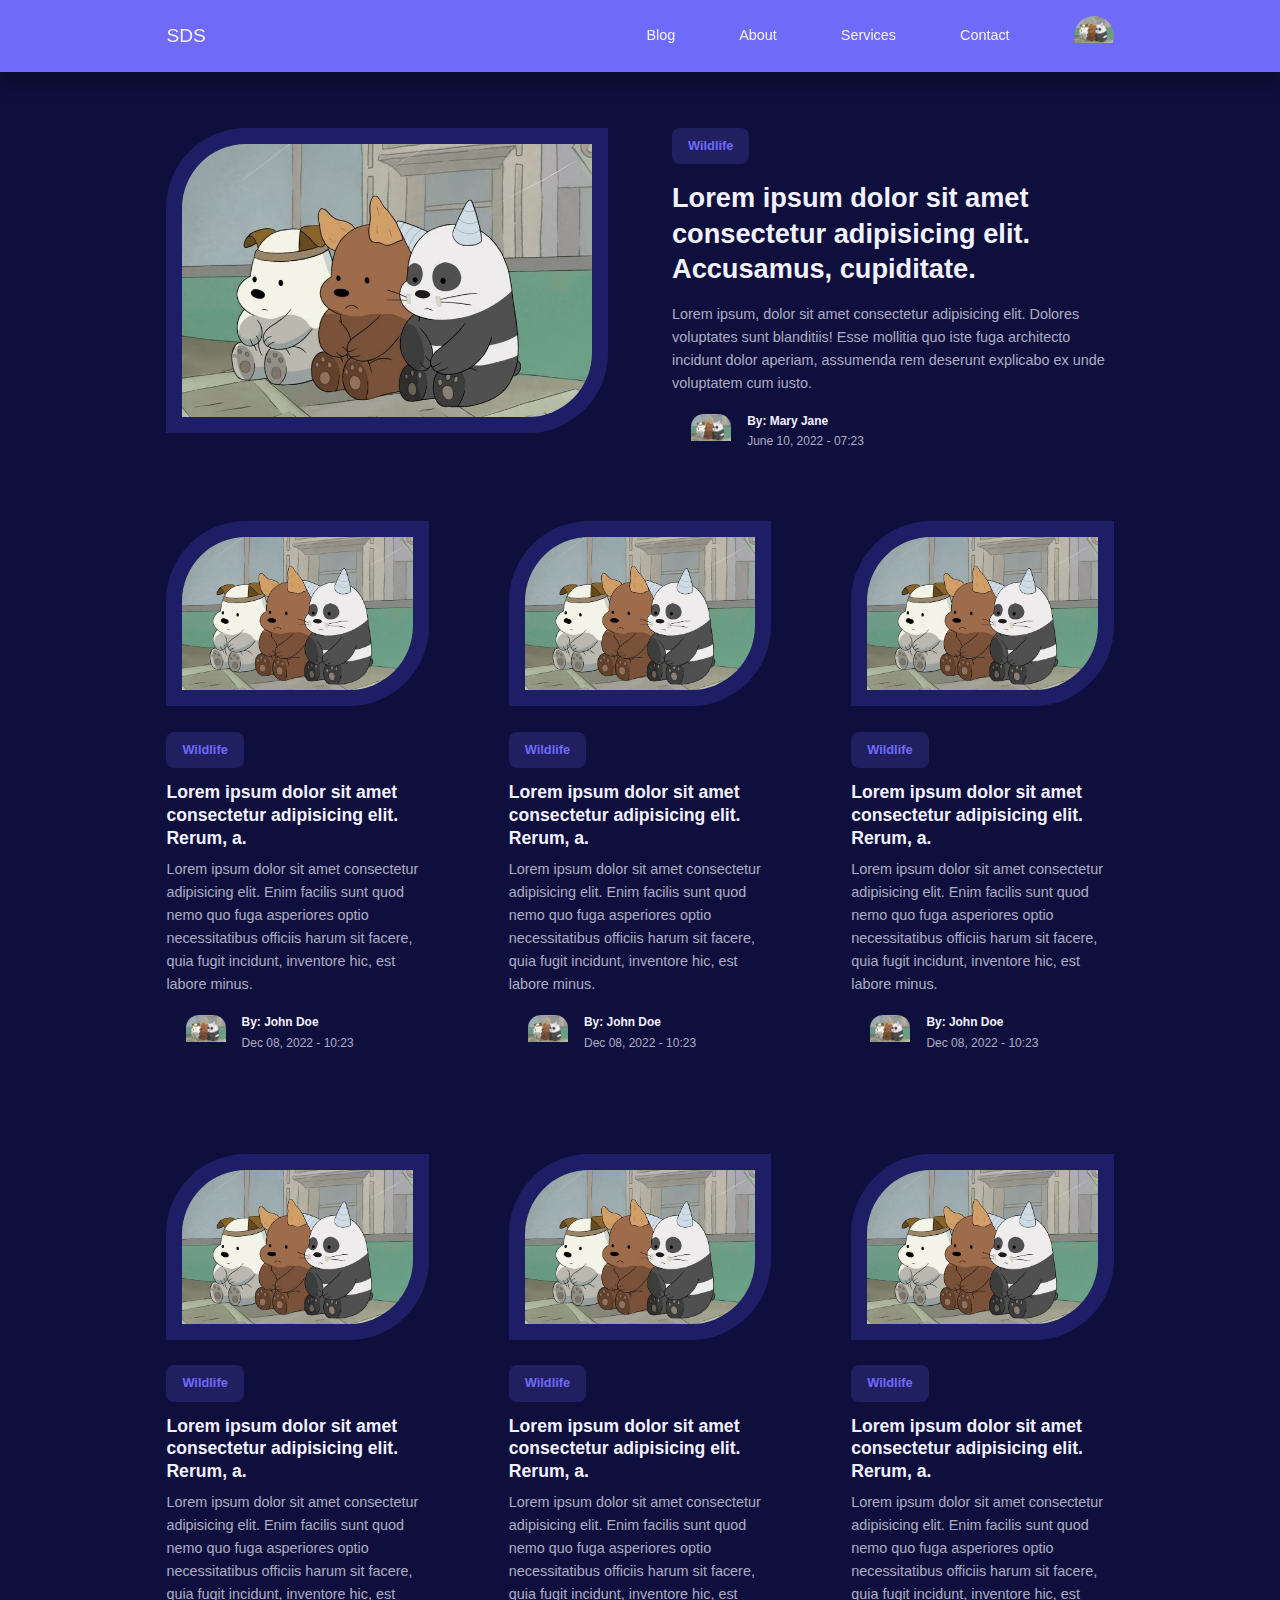
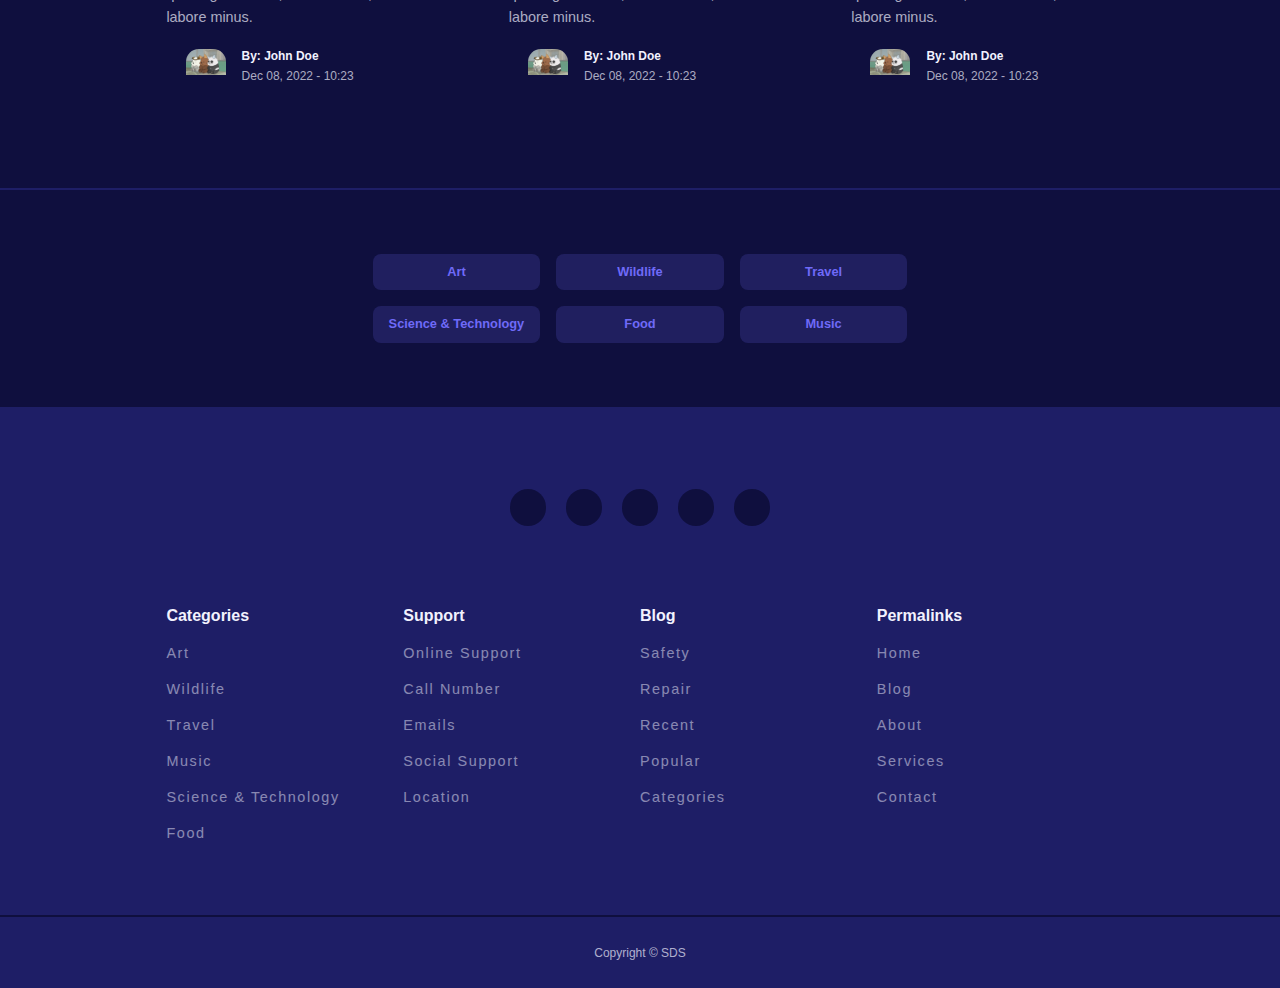
<file: index.html>
<!DOCTYPE html>
<html lang="en">
<head>
    <meta charset="UTF-8">
    <meta name="viewport" content="width=device-width, initial-scale=1.0">
    <link rel="stylesheet" href="./styles.css">
    <!-- Icons -->
    <link rel="stylesheet" href="https://unicons.iconscout.com/release-pro/v4.0.0/css/line.css">
    <link rel="preconnect" href="https://fonts.googleapis.com">
    <link rel="preconnect" href="https://fonts.gstatic.com" crossorigin>
    <link href="https://fonts.googleapis.com/css2?family=Noto+Sans+Khmer:wght@500&display=swap" rel="stylesheet">
    <title>SDS Blog</title>
</head>
<body>
    <nav>
        <div class="container nav__container">
            <a href="index.html" class="nav__logo">SDS</a>
            <ul class="nav__items">
                <li><a href="blog.html">Blog</a></li>
                <li><a href="about.html">About</a></li>
                <li><a href="services.html">Services</a></li>
                <li><a href="contact.html">Contact</a></li>
                <li class="nav__profile">
                    <div class="avatar">
                        <!-- Needed to have images -->
                        <img src="./images/img.jpg" alt="">
                    </div>
                    <ul>
                        <li><a href="dashboard.html">Dashboard</a></li>
                        <li><a href="logout.html">Logout</a></li>
                    </ul>
                </li>
            </ul>
            <button id="open__nav-btn"><i class="uil uil-bars"></i></button>
            <button id="close__nav-btn"><i class="uil uil-multiply"></i></button>
        </div>
    </nav>
    <!-- End of Navigation -->

    <section class="featured">
        <div class="container featured__container">
            <div class="post__thumbnail">
                <!-- Needed Images -->
                <img src="./images/img.jpg">
            </div>
            <div class="post__info">
                <a href="category-posts.html" class="category__button">Wildlife</a>
                <h2 class="post__title"><a href="post.html">Lorem ipsum dolor sit amet consectetur adipisicing elit. Accusamus, cupiditate.</a></h2>
                <p class="post__body">
                    Lorem ipsum, dolor sit amet consectetur adipisicing elit. Dolores voluptates sunt blanditiis! Esse mollitia quo iste fuga architecto 
                    incidunt dolor aperiam, assumenda rem deserunt explicabo ex unde 
                    voluptatem cum iusto.
                </p>    
                <div class="post__author">
                    <div class="post__author-avatar">
                        <!-- Needed Images -->
                        <img src="./images/img.jpg">
                    </div>
                    <div class="post_author-info">
                        <h5>By: Mary Jane</h5>
                        <small>June 10, 2022 - 07:23</small>
                    </div>
                </div>
            </div>
    </section>
    <!-- Ended of Featured -->

    <section class="posts">
        <div class="container post__container">
            <article class="post">
                <div class="post__thumbnail">
                    <img src="./images/img.jpg">
                </div>
                <div class="post__info">
                    <a href="category-posts.html" class="category__button">Wildlife</a>
                    <h3 class="post__title">
                        <a href="post.html">Lorem ipsum dolor sit amet consectetur adipisicing elit. Rerum, a.</a>
                    </h3>
                    <p class="post__body">
                        Lorem ipsum dolor sit amet consectetur adipisicing elit. Enim facilis sunt quod nemo quo fuga asperiores optio 
                        necessitatibus officiis harum sit facere, quia fugit incidunt, inventore hic, est labore minus.
                    </p>
                    <div class="post__author">
                        <div class="post__author-avatar">
                            <img src="./images/img.jpg">
                        </div>
                        <div class="post__author-info">
                            <h5>By: John Doe</h5>
                            <small>Dec 08, 2022 - 10:23</small>
                        </div>
                    </div>
                </div>
            </article>
            <article class="post">
                <div class="post__thumbnail">
                    <img src="./images/img.jpg">
                </div>
                <div class="post__info">
                    <a href="category-posts.html" class="category__button">Wildlife</a>
                    <h3 class="post__title">
                        <a href="post.html">Lorem ipsum dolor sit amet consectetur adipisicing elit. Rerum, a.</a>
                    </h3>
                    <p class="post__body">
                        Lorem ipsum dolor sit amet consectetur adipisicing elit. Enim facilis sunt quod nemo quo fuga asperiores optio 
                        necessitatibus officiis harum sit facere, quia fugit incidunt, inventore hic, est labore minus.
                    </p>
                    <div class="post__author">
                        <div class="post__author-avatar">
                            <img src="./images/img.jpg">
                        </div>
                        <div class="post__author-info">
                            <h5>By: John Doe</h5>
                            <small>Dec 08, 2022 - 10:23</small>
                        </div>
                    </div>
                </div>
            </article>
            <article class="post">
                <div class="post__thumbnail">
                    <img src="./images/img.jpg">
                </div>
                <div class="post__info">
                    <a href="category-posts.html" class="category__button">Wildlife</a>
                    <h3 class="post__title">
                        <a href="post.html">Lorem ipsum dolor sit amet consectetur adipisicing elit. Rerum, a.</a>
                    </h3>
                    <p class="post__body">
                        Lorem ipsum dolor sit amet consectetur adipisicing elit. Enim facilis sunt quod nemo quo fuga asperiores optio 
                        necessitatibus officiis harum sit facere, quia fugit incidunt, inventore hic, est labore minus.
                    </p>
                    <div class="post__author">
                        <div class="post__author-avatar">
                            <img src="./images/img.jpg">
                        </div>
                        <div class="post__author-info">
                            <h5>By: John Doe</h5>
                            <small>Dec 08, 2022 - 10:23</small>
                        </div>
                    </div>
                </div>
            </article>
            <article class="post">
                <div class="post__thumbnail">
                    <img src="./images/img.jpg">
                </div>
                <div class="post__info">
                    <a href="category-posts.html" class="category__button">Wildlife</a>
                    <h3 class="post__title">
                        <a href="post.html">Lorem ipsum dolor sit amet consectetur adipisicing elit. Rerum, a.</a>
                    </h3>
                    <p class="post__body">
                        Lorem ipsum dolor sit amet consectetur adipisicing elit. Enim facilis sunt quod nemo quo fuga asperiores optio 
                        necessitatibus officiis harum sit facere, quia fugit incidunt, inventore hic, est labore minus.
                    </p>
                    <div class="post__author">
                        <div class="post__author-avatar">
                            <img src="./images/img.jpg">
                        </div>
                        <div class="post__author-info">
                            <h5>By: John Doe</h5>
                            <small>Dec 08, 2022 - 10:23</small>
                        </div>
                    </div>
                </div>
            </article>
            <article class="post">
                <div class="post__thumbnail">
                    <img src="./images/img.jpg">
                </div>
                <div class="post__info">
                    <a href="category-posts.html" class="category__button">Wildlife</a>
                    <h3 class="post__title">
                        <a href="post.html">Lorem ipsum dolor sit amet consectetur adipisicing elit. Rerum, a.</a>
                    </h3>
                    <p class="post__body">
                        Lorem ipsum dolor sit amet consectetur adipisicing elit. Enim facilis sunt quod nemo quo fuga asperiores optio 
                        necessitatibus officiis harum sit facere, quia fugit incidunt, inventore hic, est labore minus.
                    </p>
                    <div class="post__author">
                        <div class="post__author-avatar">
                            <img src="./images/img.jpg">
                        </div>
                        <div class="post__author-info">
                            <h5>By: John Doe</h5>
                            <small>Dec 08, 2022 - 10:23</small>
                        </div>
                    </div>
                </div>
            </article>
            <article class="post">
                <div class="post__thumbnail">
                    <img src="./images/img.jpg">
                </div>
                <div class="post__info">
                    <a href="category-posts.html" class="category__button">Wildlife</a>
                    <h3 class="post__title">
                        <a href="post.html">Lorem ipsum dolor sit amet consectetur adipisicing elit. Rerum, a.</a>
                    </h3>
                    <p class="post__body">
                        Lorem ipsum dolor sit amet consectetur adipisicing elit. Enim facilis sunt quod nemo quo fuga asperiores optio 
                        necessitatibus officiis harum sit facere, quia fugit incidunt, inventore hic, est labore minus.
                    </p>
                    <div class="post__author">
                        <div class="post__author-avatar">
                            <img src="./images/img.jpg">
                        </div>
                        <div class="post__author-info">
                            <h5>By: John Doe</h5>
                            <small>Dec 08, 2022 - 10:23</small>
                        </div>
                    </div>
                </div>
            </article>
            
        </div>
    </section>
    <!-- Ended of Posts -->


    <section class="category__buttons">
        <div class="container category__buttons-container">
            <a href="" class="category__button">Art</a>
            <a href="" class="category__button">Wildlife</a>
            <a href="" class="category__button">Travel</a>
            <a href="" class="category__button">Science & Technology</a>
            <a href="" class="category__button">Food</a>
            <a href="" class="category__button">Music</a>
        </div>
    </section>
    <!-- Ended of Category Buttons -->

    <footer>
        <div class="footer__socials">
            <a href="https://www.youtube.com/watch?v=CcZl4cZbvDU" target="_blank"><i class="uil uil-youtube"></i></a>
            <a href="https://www.youtube.com/watch?v=CcZl4cZbvDU" target="_blank"><i class="uil uil-facebook-f"></i></a>
            <a href="https://www.youtube.com/watch?v=CcZl4cZbvDU" target="_blank"><i class="uil uil-twitter"></i></a>
            <a href="https://www.youtube.com/watch?v=CcZl4cZbvDU" target="_blank"><i class="uil uil-instagram-alt"></i></a>
            <a href="https://www.youtube.com/watch?v=CcZl4cZbvDU" target="_blank"><i class="uil uil-telegram"></i></a>
        </div>
        <div class="container footer__container">
            <article>
                <h4>Categories</h4>
                <ul>
                    <li><a href="">Art</a></li>
                    <li><a href="">Wildlife</a></li>
                    <li><a href="">Travel</a></li>
                    <li><a href="">Music</a></li>
                    <li><a href="">Science & Technology</a></li>
                    <li><a href="">Food</a></li>
                </ul>
            </article>
            <article>
                <h4>Support</h4>
                <ul>
                    <li><a href="">Online Support</a></li>
                    <li><a href="">Call Number</a></li>
                    <li><a href="">Emails</a></li>
                    <li><a href="">Social Support</a></li>
                    <li><a href="">Location</a></li>
                </ul>
            </article>
            <article>
                <h4>Blog</h4>
                <ul>
                    <li><a href="">Safety</a></li>
                    <li><a href="">Repair</a></li>
                    <li><a href="">Recent</a></li>
                    <li><a href="">Popular</a></li>
                    <li><a href="">Categories</a></li>
                </ul>
            </article>
            <article>
                <h4>Permalinks</h4>
                <ul>
                    <li><a href="">Home</a></li>
                    <li><a href="">Blog</a></li>
                    <li><a href="">About</a></li>
                    <li><a href="">Services</a></li>
                    <li><a href="">Contact</a></li>
                </ul>
            </article>
        </div>
        <div class="footer__copyright">
            <small>Copyright &copy; SDS</small>
        </div>
    </footer>

    <script src="./main.js"></script>
</body>
</html>
</file>
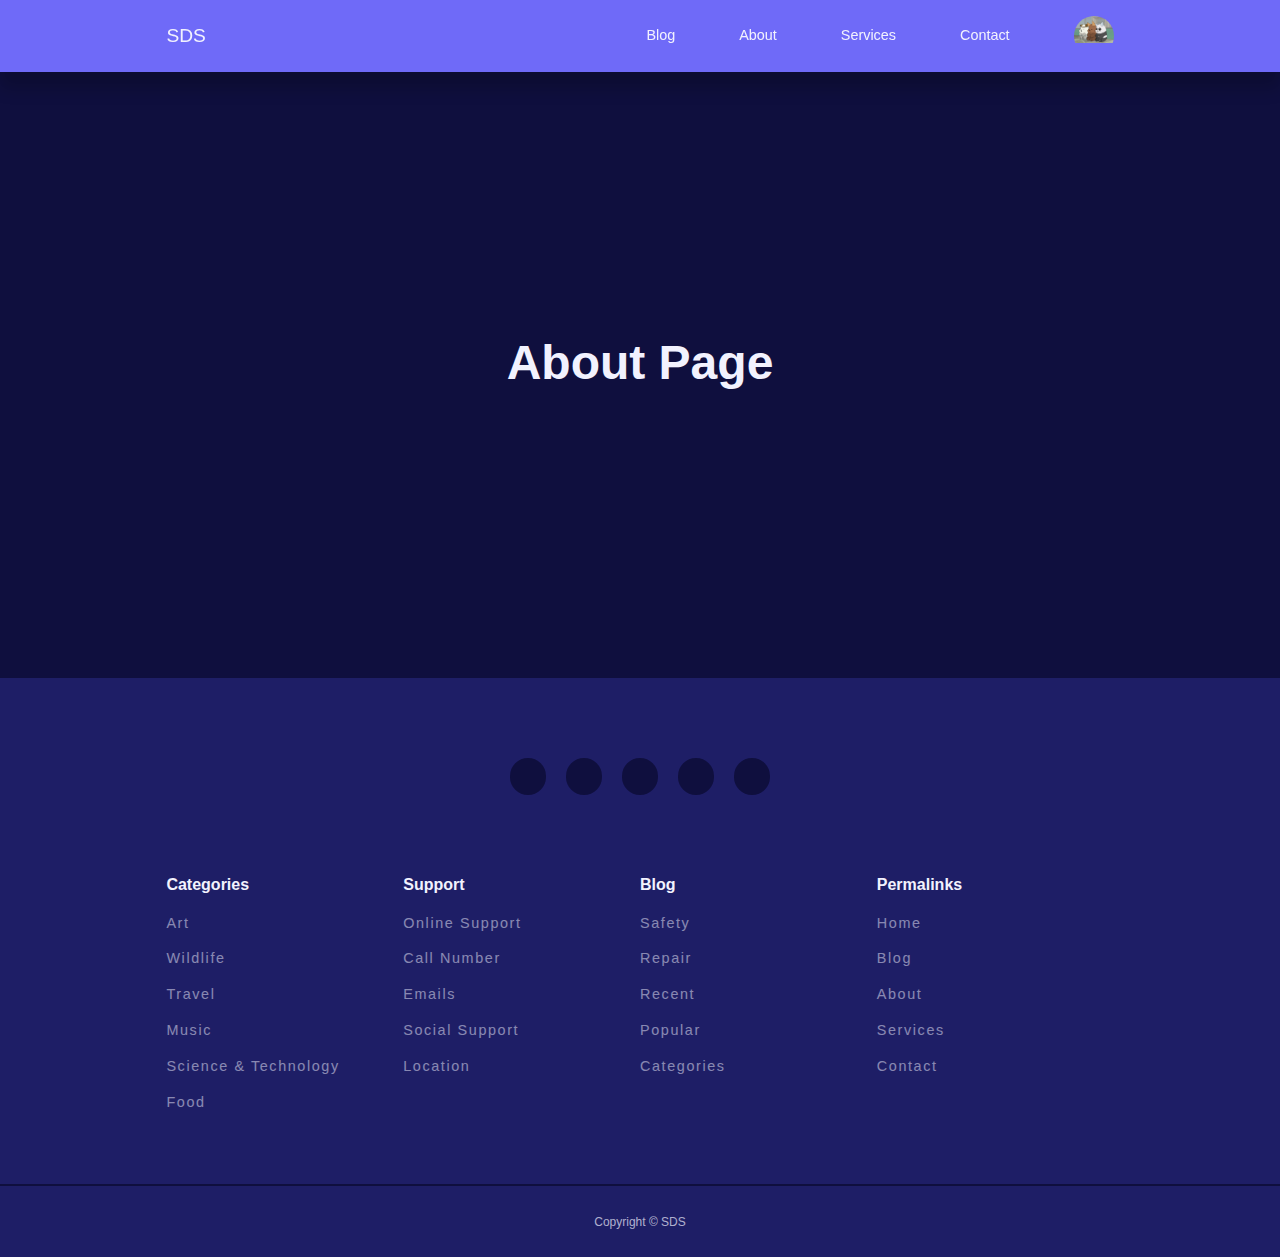
<file: about.html>
<!DOCTYPE html>
<html lang="en">
<head>
    <meta charset="UTF-8">
    <meta name="viewport" content="width=device-width, initial-scale=1.0">
    <link rel="stylesheet" href="./styles.css">
    <!-- Icons -->
    <link rel="stylesheet" href="https://unicons.iconscout.com/release-pro/v4.0.0/css/line.css">
    <link rel="preconnect" href="https://fonts.googleapis.com">
    <link rel="preconnect" href="https://fonts.gstatic.com" crossorigin>
    <link href="https://fonts.googleapis.com/css2?family=Noto+Sans+Khmer:wght@500&display=swap" rel="stylesheet">
    <title>SDS Blog</title>
</head>
<body>
    <nav>
        <div class="container nav__container">
            <a href="index.html" class="nav__logo">SDS</a>
            <ul class="nav__items">
                <li><a href="blog.html">Blog</a></li>
                <li><a href="about.html">About</a></li>
                <li><a href="services.html">Services</a></li>
                <li><a href="contact.html">Contact</a></li>
                <li class="nav__profile">
                    <div class="avatar">
                        <!-- Needed to have images -->
                        <img src="./images/img.jpg" alt="">
                    </div>
                    <ul>
                        <li><a href="dashboard.html">Dashboard</a></li>
                        <li><a href="logout.html">Logout</a></li>
                    </ul>
                </li>
            </ul>
            <button id="open__nav-btn"><i class="uil uil-bars"></i></button>
            <button id="close__nav-btn"><i class="uil uil-multiply"></i></button>
        </div>
    </nav>
    <!-- End of Navigation -->

    <section class="empty__page">
        <h1>About Page</h1>
    </section>

    <footer>
        <div class="footer__socials">
            <a href="https://www.youtube.com/watch?v=CcZl4cZbvDU" target="_blank"><i class="uil uil-youtube"></i></a>
            <a href="https://www.youtube.com/watch?v=CcZl4cZbvDU" target="_blank"><i class="uil uil-facebook-f"></i></a>
            <a href="https://www.youtube.com/watch?v=CcZl4cZbvDU" target="_blank"><i class="uil uil-twitter"></i></a>
            <a href="https://www.youtube.com/watch?v=CcZl4cZbvDU" target="_blank"><i class="uil uil-instagram-alt"></i></a>
            <a href="https://www.youtube.com/watch?v=CcZl4cZbvDU" target="_blank"><i class="uil uil-telegram"></i></a>
        </div>
        <div class="container footer__container">
            <article>
                <h4>Categories</h4>
                <ul>
                    <li><a href="">Art</a></li>
                    <li><a href="">Wildlife</a></li>
                    <li><a href="">Travel</a></li>
                    <li><a href="">Music</a></li>
                    <li><a href="">Science & Technology</a></li>
                    <li><a href="">Food</a></li>
                </ul>
            </article>
            <article>
                <h4>Support</h4>
                <ul>
                    <li><a href="">Online Support</a></li>
                    <li><a href="">Call Number</a></li>
                    <li><a href="">Emails</a></li>
                    <li><a href="">Social Support</a></li>
                    <li><a href="">Location</a></li>
                </ul>
            </article>
            <article>
                <h4>Blog</h4>
                <ul>
                    <li><a href="">Safety</a></li>
                    <li><a href="">Repair</a></li>
                    <li><a href="">Recent</a></li>
                    <li><a href="">Popular</a></li>
                    <li><a href="">Categories</a></li>
                </ul>
            </article>
            <article>
                <h4>Permalinks</h4>
                <ul>
                    <li><a href="">Home</a></li>
                    <li><a href="">Blog</a></li>
                    <li><a href="">About</a></li>
                    <li><a href="">Services</a></li>
                    <li><a href="">Contact</a></li>
                </ul>
            </article>
        </div>
        <div class="footer__copyright">
            <small>Copyright &copy; SDS</small>
        </div>
    </footer>

    <script src="./main.js"></script>
</body>
</html>
</file>
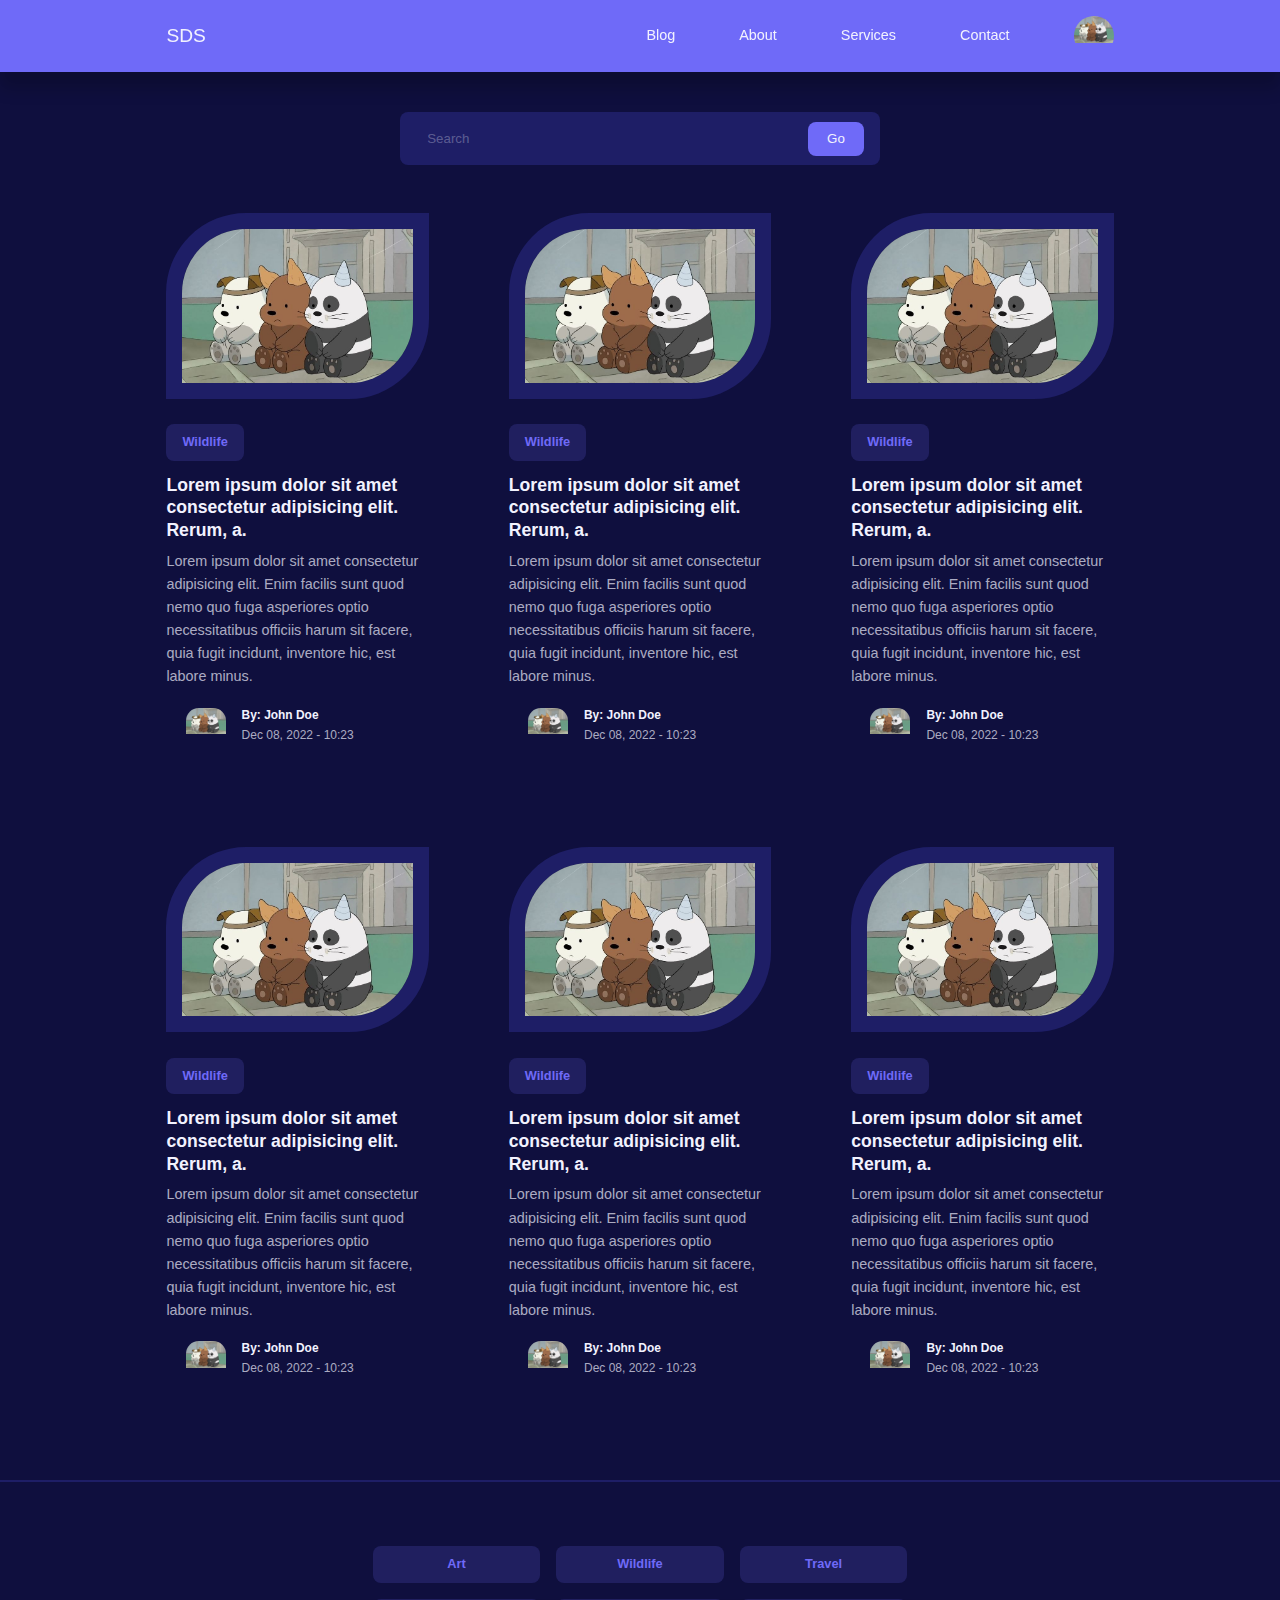
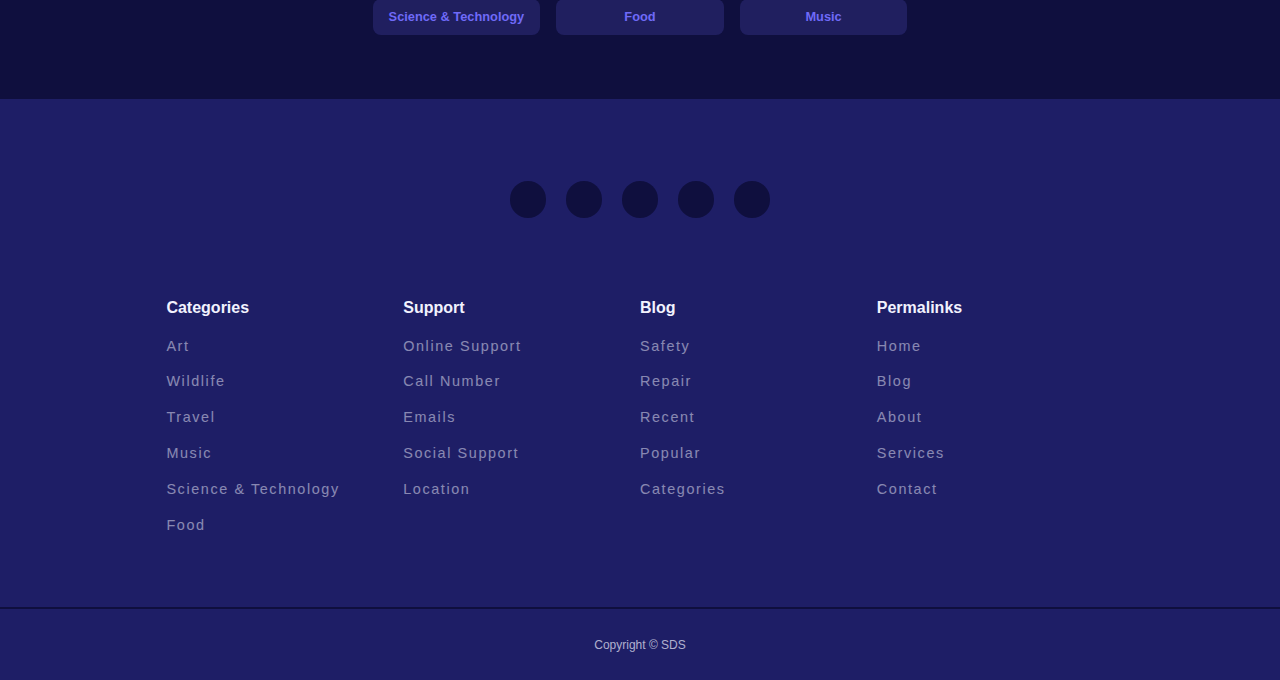
<file: blog.html>
<!DOCTYPE html>
<html lang="en">
<head>
    <meta charset="UTF-8">
    <meta name="viewport" content="width=device-width, initial-scale=1.0">
    <link rel="stylesheet" href="./styles.css">
    <!-- Icons -->
    <link rel="stylesheet" href="https://unicons.iconscout.com/release-pro/v4.0.0/css/line.css">
    <link rel="preconnect" href="https://fonts.googleapis.com">
    <link rel="preconnect" href="https://fonts.gstatic.com" crossorigin>
    <link href="https://fonts.googleapis.com/css2?family=Noto+Sans+Khmer:wght@500&display=swap" rel="stylesheet">
    <title>SDS Blog</title>
</head>
<body>
    <nav>
        <div class="container nav__container">
            <a href="index.html" class="nav__logo">SDS</a>
            <ul class="nav__items">
                <li><a href="blog.html">Blog</a></li>
                <li><a href="about.html">About</a></li>
                <li><a href="services.html">Services</a></li>
                <li><a href="contact.html">Contact</a></li>
                <li class="nav__profile">
                    <div class="avatar">
                        <!-- Needed to have images -->
                        <img src="./images/img.jpg" alt="">
                    </div>
                    <ul>
                        <li><a href="dashboard.html">Dashboard</a></li>
                        <li><a href="logout.html">Logout</a></li>
                    </ul>
                </li>
            </ul>
            <button id="open__nav-btn"><i class="uil uil-bars"></i></button>
            <button id="close__nav-btn"><i class="uil uil-multiply"></i></button>
        </div>
    </nav>
    <!-- End of Navigation -->

    <section class="search__bar">
        <form action="" class="container search__bar-container">
            <div>
                <i class="uil uil-search"></i>
                <input type="search" placeholder="Search">
                <button type="submit" class="btn">Go</button>
            </div>
        </form>
    </section>
    <!-- Ended of Search -->

    <section class="posts">
        <div class="container post__container">
            <article class="post">
                <div class="post__thumbnail">
                    <img src="./images/img.jpg">
                </div>
                <div class="post__info">
                    <a href="" class="category__button">Wildlife</a>
                    <h3 class="post__title">
                        <a href="post.html">Lorem ipsum dolor sit amet consectetur adipisicing elit. Rerum, a.</a>
                    </h3>
                    <p class="post__body">
                        Lorem ipsum dolor sit amet consectetur adipisicing elit. Enim facilis sunt quod nemo quo fuga asperiores optio 
                        necessitatibus officiis harum sit facere, quia fugit incidunt, inventore hic, est labore minus.
                    </p>
                    <div class="post__author">
                        <div class="post__author-avatar">
                            <img src="./images/img.jpg">
                        </div>
                        <div class="post__author-info">
                            <h5>By: John Doe</h5>
                            <small>Dec 08, 2022 - 10:23</small>
                        </div>
                    </div>
                </div>
            </article>
            <article class="post">
                <div class="post__thumbnail">
                    <img src="./images/img.jpg">
                </div>
                <div class="post__info">
                    <a href="" class="category__button">Wildlife</a>
                    <h3 class="post__title">
                        <a href="post.html">Lorem ipsum dolor sit amet consectetur adipisicing elit. Rerum, a.</a>
                    </h3>
                    <p class="post__body">
                        Lorem ipsum dolor sit amet consectetur adipisicing elit. Enim facilis sunt quod nemo quo fuga asperiores optio 
                        necessitatibus officiis harum sit facere, quia fugit incidunt, inventore hic, est labore minus.
                    </p>
                    <div class="post__author">
                        <div class="post__author-avatar">
                            <img src="./images/img.jpg">
                        </div>
                        <div class="post__author-info">
                            <h5>By: John Doe</h5>
                            <small>Dec 08, 2022 - 10:23</small>
                        </div>
                    </div>
                </div>
            </article>
            <article class="post">
                <div class="post__thumbnail">
                    <img src="./images/img.jpg">
                </div>
                <div class="post__info">
                    <a href="" class="category__button">Wildlife</a>
                    <h3 class="post__title">
                        <a href="post.html">Lorem ipsum dolor sit amet consectetur adipisicing elit. Rerum, a.</a>
                    </h3>
                    <p class="post__body">
                        Lorem ipsum dolor sit amet consectetur adipisicing elit. Enim facilis sunt quod nemo quo fuga asperiores optio 
                        necessitatibus officiis harum sit facere, quia fugit incidunt, inventore hic, est labore minus.
                    </p>
                    <div class="post__author">
                        <div class="post__author-avatar">
                            <img src="./images/img.jpg">
                        </div>
                        <div class="post__author-info">
                            <h5>By: John Doe</h5>
                            <small>Dec 08, 2022 - 10:23</small>
                        </div>
                    </div>
                </div>
            </article>
            <article class="post">
                <div class="post__thumbnail">
                    <img src="./images/img.jpg">
                </div>
                <div class="post__info">
                    <a href="" class="category__button">Wildlife</a>
                    <h3 class="post__title">
                        <a href="post.html">Lorem ipsum dolor sit amet consectetur adipisicing elit. Rerum, a.</a>
                    </h3>
                    <p class="post__body">
                        Lorem ipsum dolor sit amet consectetur adipisicing elit. Enim facilis sunt quod nemo quo fuga asperiores optio 
                        necessitatibus officiis harum sit facere, quia fugit incidunt, inventore hic, est labore minus.
                    </p>
                    <div class="post__author">
                        <div class="post__author-avatar">
                            <img src="./images/img.jpg">
                        </div>
                        <div class="post__author-info">
                            <h5>By: John Doe</h5>
                            <small>Dec 08, 2022 - 10:23</small>
                        </div>
                    </div>
                </div>
            </article>
            <article class="post">
                <div class="post__thumbnail">
                    <img src="./images/img.jpg">
                </div>
                <div class="post__info">
                    <a href="" class="category__button">Wildlife</a>
                    <h3 class="post__title">
                        <a href="post.html">Lorem ipsum dolor sit amet consectetur adipisicing elit. Rerum, a.</a>
                    </h3>
                    <p class="post__body">
                        Lorem ipsum dolor sit amet consectetur adipisicing elit. Enim facilis sunt quod nemo quo fuga asperiores optio 
                        necessitatibus officiis harum sit facere, quia fugit incidunt, inventore hic, est labore minus.
                    </p>
                    <div class="post__author">
                        <div class="post__author-avatar">
                            <img src="./images/img.jpg">
                        </div>
                        <div class="post__author-info">
                            <h5>By: John Doe</h5>
                            <small>Dec 08, 2022 - 10:23</small>
                        </div>
                    </div>
                </div>
            </article>
            <article class="post">
                <div class="post__thumbnail">
                    <img src="./images/img.jpg">
                </div>
                <div class="post__info">
                    <a href="" class="category__button">Wildlife</a>
                    <h3 class="post__title">
                        <a href="post.html">Lorem ipsum dolor sit amet consectetur adipisicing elit. Rerum, a.</a>
                    </h3>
                    <p class="post__body">
                        Lorem ipsum dolor sit amet consectetur adipisicing elit. Enim facilis sunt quod nemo quo fuga asperiores optio 
                        necessitatibus officiis harum sit facere, quia fugit incidunt, inventore hic, est labore minus.
                    </p>
                    <div class="post__author">
                        <div class="post__author-avatar">
                            <img src="./images/img.jpg">
                        </div>
                        <div class="post__author-info">
                            <h5>By: John Doe</h5>
                            <small>Dec 08, 2022 - 10:23</small>
                        </div>
                    </div>
                </div>
            </article>
            
        </div>
    </section>
    <!-- Ended of Posts -->


    <section class="category__buttons">
        <div class="container category__buttons-container">
            <a href="" class="category__button">Art</a>
            <a href="" class="category__button">Wildlife</a>
            <a href="" class="category__button">Travel</a>
            <a href="" class="category__button">Science & Technology</a>
            <a href="" class="category__button">Food</a>
            <a href="" class="category__button">Music</a>
        </div>
    </section>
    <!-- Ended of Category Buttons -->

    <footer>
        <div class="footer__socials">
            <a href="https://www.youtube.com/watch?v=CcZl4cZbvDU" target="_blank"><i class="uil uil-youtube"></i></a>
            <a href="https://www.youtube.com/watch?v=CcZl4cZbvDU" target="_blank"><i class="uil uil-facebook-f"></i></a>
            <a href="https://www.youtube.com/watch?v=CcZl4cZbvDU" target="_blank"><i class="uil uil-twitter"></i></a>
            <a href="https://www.youtube.com/watch?v=CcZl4cZbvDU" target="_blank"><i class="uil uil-instagram-alt"></i></a>
            <a href="https://www.youtube.com/watch?v=CcZl4cZbvDU" target="_blank"><i class="uil uil-telegram"></i></a>
        </div>
        <div class="container footer__container">
            <article>
                <h4>Categories</h4>
                <ul>
                    <li><a href="">Art</a></li>
                    <li><a href="">Wildlife</a></li>
                    <li><a href="">Travel</a></li>
                    <li><a href="">Music</a></li>
                    <li><a href="">Science & Technology</a></li>
                    <li><a href="">Food</a></li>
                </ul>
            </article>
            <article>
                <h4>Support</h4>
                <ul>
                    <li><a href="">Online Support</a></li>
                    <li><a href="">Call Number</a></li>
                    <li><a href="">Emails</a></li>
                    <li><a href="">Social Support</a></li>
                    <li><a href="">Location</a></li>
                </ul>
            </article>
            <article>
                <h4>Blog</h4>
                <ul>
                    <li><a href="">Safety</a></li>
                    <li><a href="">Repair</a></li>
                    <li><a href="">Recent</a></li>
                    <li><a href="">Popular</a></li>
                    <li><a href="">Categories</a></li>
                </ul>
            </article>
            <article>
                <h4>Permalinks</h4>
                <ul>
                    <li><a href="">Home</a></li>
                    <li><a href="">Blog</a></li>
                    <li><a href="">About</a></li>
                    <li><a href="">Services</a></li>
                    <li><a href="">Contact</a></li>
                </ul>
            </article>
        </div>
        <div class="footer__copyright">
            <small>Copyright &copy; SDS</small>
        </div>
    </footer>

    <script src="./main.js"></script>
</body>
</html>
</file>
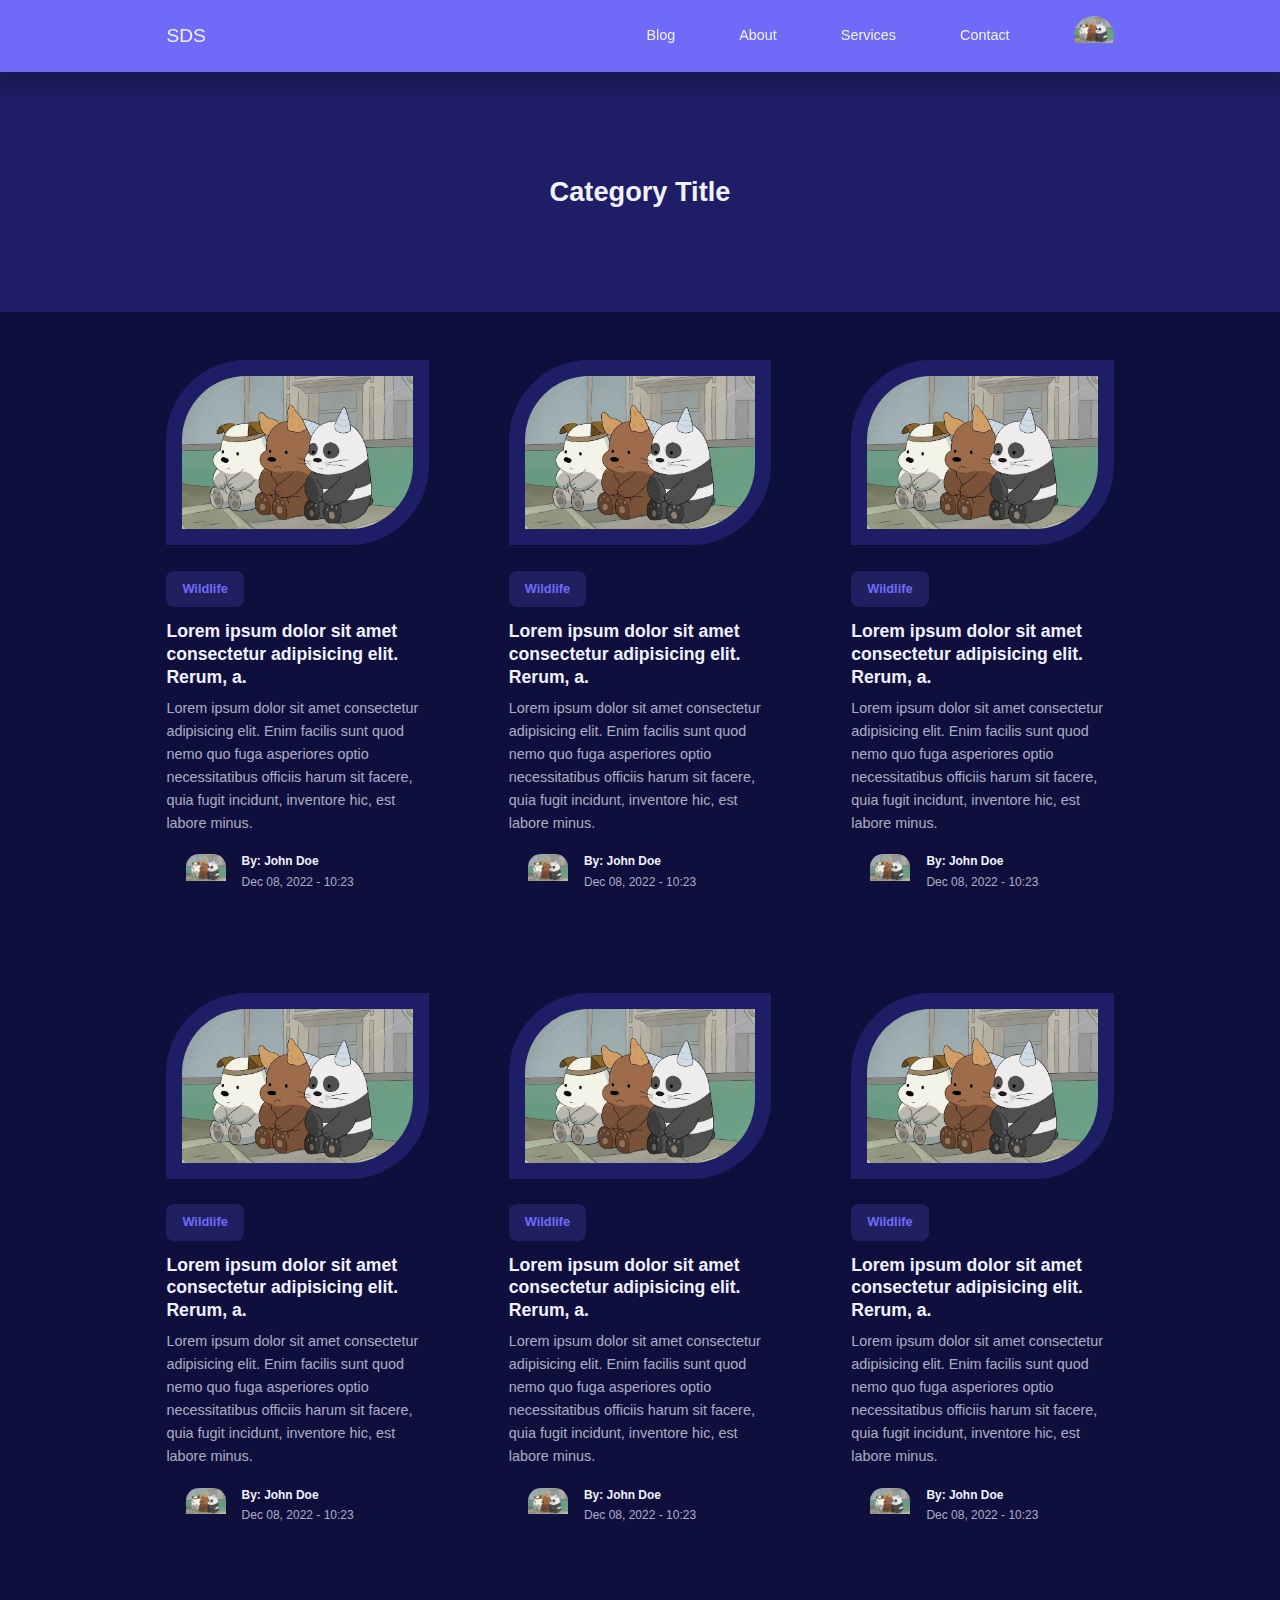
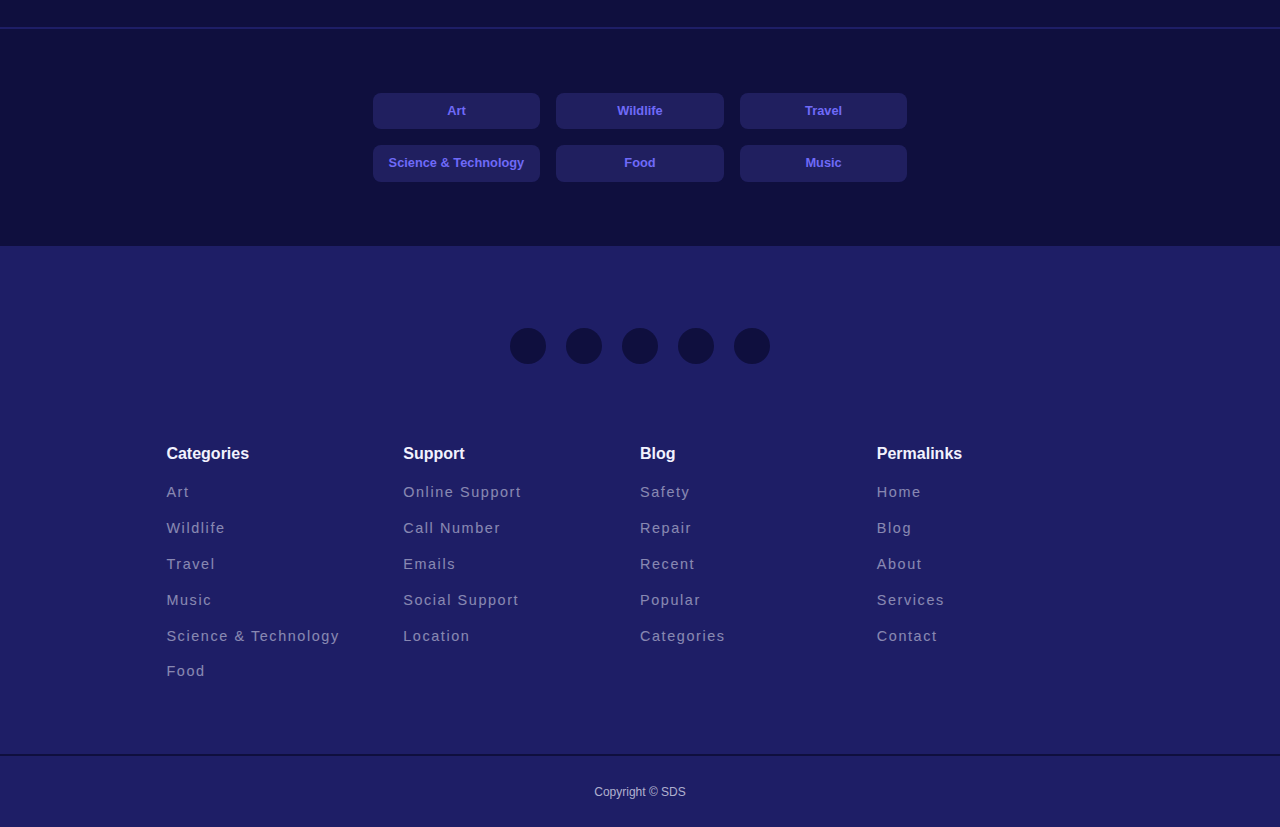
<file: category-posts.html>
<!DOCTYPE html>
<html lang="en">
<head>
    <meta charset="UTF-8">
    <meta name="viewport" content="width=device-width, initial-scale=1.0">
    <link rel="stylesheet" href="./styles.css">
    <!-- Icons -->
    <link rel="stylesheet" href="https://unicons.iconscout.com/release-pro/v4.0.0/css/line.css">
    <link rel="preconnect" href="https://fonts.googleapis.com">
    <link rel="preconnect" href="https://fonts.gstatic.com" crossorigin>
    <link href="https://fonts.googleapis.com/css2?family=Noto+Sans+Khmer:wght@500&display=swap" rel="stylesheet">
    <title>SDS Blog</title>
</head>
<body>
    <nav>
        <div class="container nav__container">
            <a href="index.html" class="nav__logo">SDS</a>
            <ul class="nav__items">
                <li><a href="blog.html">Blog</a></li>
                <li><a href="about.html">About</a></li>
                <li><a href="services.html">Services</a></li>
                <li><a href="contact.html">Contact</a></li>
                <li class="nav__profile">
                    <div class="avatar">
                        <!-- Needed to have images -->
                        <img src="./images/img.jpg" alt="">
                    </div>
                    <ul>
                        <li><a href="dashboard.html">Dashboard</a></li>
                        <li><a href="logout.html">Logout</a></li>
                    </ul>
                </li>
            </ul>
            <button id="open__nav-btn"><i class="uil uil-bars"></i></button>
            <button id="close__nav-btn"><i class="uil uil-multiply"></i></button>
        </div>
    </nav>
    <!-- End of Navigation -->

    <header class="category__title">
        <h2>Category Title</h2>
    </header>
    <!-- End of Category Title -->



    <section class="posts">
        <div class="container post__container">
            <article class="post">
                <div class="post__thumbnail">
                    <img src="./images/img.jpg">
                </div>
                <div class="post__info">
                    <a href="category-posts.html" class="category__button">Wildlife</a>
                    <h3 class="post__title">
                        <a href="post.html">Lorem ipsum dolor sit amet consectetur adipisicing elit. Rerum, a.</a>
                    </h3>
                    <p class="post__body">
                        Lorem ipsum dolor sit amet consectetur adipisicing elit. Enim facilis sunt quod nemo quo fuga asperiores optio 
                        necessitatibus officiis harum sit facere, quia fugit incidunt, inventore hic, est labore minus.
                    </p>
                    <div class="post__author">
                        <div class="post__author-avatar">
                            <img src="./images/img.jpg">
                        </div>
                        <div class="post__author-info">
                            <h5>By: John Doe</h5>
                            <small>Dec 08, 2022 - 10:23</small>
                        </div>
                    </div>
                </div>
            </article>
            <article class="post">
                <div class="post__thumbnail">
                    <img src="./images/img.jpg">
                </div>
                <div class="post__info">
                    <a href="category-posts.html" class="category__button">Wildlife</a>
                    <h3 class="post__title">
                        <a href="post.html">Lorem ipsum dolor sit amet consectetur adipisicing elit. Rerum, a.</a>
                    </h3>
                    <p class="post__body">
                        Lorem ipsum dolor sit amet consectetur adipisicing elit. Enim facilis sunt quod nemo quo fuga asperiores optio 
                        necessitatibus officiis harum sit facere, quia fugit incidunt, inventore hic, est labore minus.
                    </p>
                    <div class="post__author">
                        <div class="post__author-avatar">
                            <img src="./images/img.jpg">
                        </div>
                        <div class="post__author-info">
                            <h5>By: John Doe</h5>
                            <small>Dec 08, 2022 - 10:23</small>
                        </div>
                    </div>
                </div>
            </article>
            <article class="post">
                <div class="post__thumbnail">
                    <img src="./images/img.jpg">
                </div>
                <div class="post__info">
                    <a href="category-posts.html" class="category__button">Wildlife</a>
                    <h3 class="post__title">
                        <a href="post.html">Lorem ipsum dolor sit amet consectetur adipisicing elit. Rerum, a.</a>
                    </h3>
                    <p class="post__body">
                        Lorem ipsum dolor sit amet consectetur adipisicing elit. Enim facilis sunt quod nemo quo fuga asperiores optio 
                        necessitatibus officiis harum sit facere, quia fugit incidunt, inventore hic, est labore minus.
                    </p>
                    <div class="post__author">
                        <div class="post__author-avatar">
                            <img src="./images/img.jpg">
                        </div>
                        <div class="post__author-info">
                            <h5>By: John Doe</h5>
                            <small>Dec 08, 2022 - 10:23</small>
                        </div>
                    </div>
                </div>
            </article>
            <article class="post">
                <div class="post__thumbnail">
                    <img src="./images/img.jpg">
                </div>
                <div class="post__info">
                    <a href="category-posts.html" class="category__button">Wildlife</a>
                    <h3 class="post__title">
                        <a href="post.html">Lorem ipsum dolor sit amet consectetur adipisicing elit. Rerum, a.</a>
                    </h3>
                    <p class="post__body">
                        Lorem ipsum dolor sit amet consectetur adipisicing elit. Enim facilis sunt quod nemo quo fuga asperiores optio 
                        necessitatibus officiis harum sit facere, quia fugit incidunt, inventore hic, est labore minus.
                    </p>
                    <div class="post__author">
                        <div class="post__author-avatar">
                            <img src="./images/img.jpg">
                        </div>
                        <div class="post__author-info">
                            <h5>By: John Doe</h5>
                            <small>Dec 08, 2022 - 10:23</small>
                        </div>
                    </div>
                </div>
            </article>
            <article class="post">
                <div class="post__thumbnail">
                    <img src="./images/img.jpg">
                </div>
                <div class="post__info">
                    <a href="category-posts.html" class="category__button">Wildlife</a>
                    <h3 class="post__title">
                        <a href="post.html">Lorem ipsum dolor sit amet consectetur adipisicing elit. Rerum, a.</a>
                    </h3>
                    <p class="post__body">
                        Lorem ipsum dolor sit amet consectetur adipisicing elit. Enim facilis sunt quod nemo quo fuga asperiores optio 
                        necessitatibus officiis harum sit facere, quia fugit incidunt, inventore hic, est labore minus.
                    </p>
                    <div class="post__author">
                        <div class="post__author-avatar">
                            <img src="./images/img.jpg">
                        </div>
                        <div class="post__author-info">
                            <h5>By: John Doe</h5>
                            <small>Dec 08, 2022 - 10:23</small>
                        </div>
                    </div>
                </div>
            </article>
            <article class="post">
                <div class="post__thumbnail">
                    <img src="./images/img.jpg">
                </div>
                <div class="post__info">
                    <a href="category-posts.html" class="category__button">Wildlife</a>
                    <h3 class="post__title">
                        <a href="post.html">Lorem ipsum dolor sit amet consectetur adipisicing elit. Rerum, a.</a>
                    </h3>
                    <p class="post__body">
                        Lorem ipsum dolor sit amet consectetur adipisicing elit. Enim facilis sunt quod nemo quo fuga asperiores optio 
                        necessitatibus officiis harum sit facere, quia fugit incidunt, inventore hic, est labore minus.
                    </p>
                    <div class="post__author">
                        <div class="post__author-avatar">
                            <img src="./images/img.jpg">
                        </div>
                        <div class="post__author-info">
                            <h5>By: John Doe</h5>
                            <small>Dec 08, 2022 - 10:23</small>
                        </div>
                    </div>
                </div>
            </article>
            
        </div>
    </section>
    <!-- Ended of Posts -->


    <section class="category__buttons">
        <div class="container category__buttons-container">
            <a href="" class="category__button">Art</a>
            <a href="" class="category__button">Wildlife</a>
            <a href="" class="category__button">Travel</a>
            <a href="" class="category__button">Science & Technology</a>
            <a href="" class="category__button">Food</a>
            <a href="" class="category__button">Music</a>
        </div>
    </section>
    <!-- Ended of Category Buttons -->

    <footer>
        <div class="footer__socials">
            <a href="https://www.youtube.com/watch?v=CcZl4cZbvDU" target="_blank"><i class="uil uil-youtube"></i></a>
            <a href="https://www.youtube.com/watch?v=CcZl4cZbvDU" target="_blank"><i class="uil uil-facebook-f"></i></a>
            <a href="https://www.youtube.com/watch?v=CcZl4cZbvDU" target="_blank"><i class="uil uil-twitter"></i></a>
            <a href="https://www.youtube.com/watch?v=CcZl4cZbvDU" target="_blank"><i class="uil uil-instagram-alt"></i></a>
            <a href="https://www.youtube.com/watch?v=CcZl4cZbvDU" target="_blank"><i class="uil uil-telegram"></i></a>
        </div>
        <div class="container footer__container">
            <article>
                <h4>Categories</h4>
                <ul>
                    <li><a href="">Art</a></li>
                    <li><a href="">Wildlife</a></li>
                    <li><a href="">Travel</a></li>
                    <li><a href="">Music</a></li>
                    <li><a href="">Science & Technology</a></li>
                    <li><a href="">Food</a></li>
                </ul>
            </article>
            <article>
                <h4>Support</h4>
                <ul>
                    <li><a href="">Online Support</a></li>
                    <li><a href="">Call Number</a></li>
                    <li><a href="">Emails</a></li>
                    <li><a href="">Social Support</a></li>
                    <li><a href="">Location</a></li>
                </ul>
            </article>
            <article>
                <h4>Blog</h4>
                <ul>
                    <li><a href="">Safety</a></li>
                    <li><a href="">Repair</a></li>
                    <li><a href="">Recent</a></li>
                    <li><a href="">Popular</a></li>
                    <li><a href="">Categories</a></li>
                </ul>
            </article>
            <article>
                <h4>Permalinks</h4>
                <ul>
                    <li><a href="">Home</a></li>
                    <li><a href="">Blog</a></li>
                    <li><a href="">About</a></li>
                    <li><a href="">Services</a></li>
                    <li><a href="">Contact</a></li>
                </ul>
            </article>
        </div>
        <div class="footer__copyright">
            <small>Copyright &copy; SDS</small>
        </div>
    </footer>

    <script src="./main.js"></script>
</body>
</html>
</file>
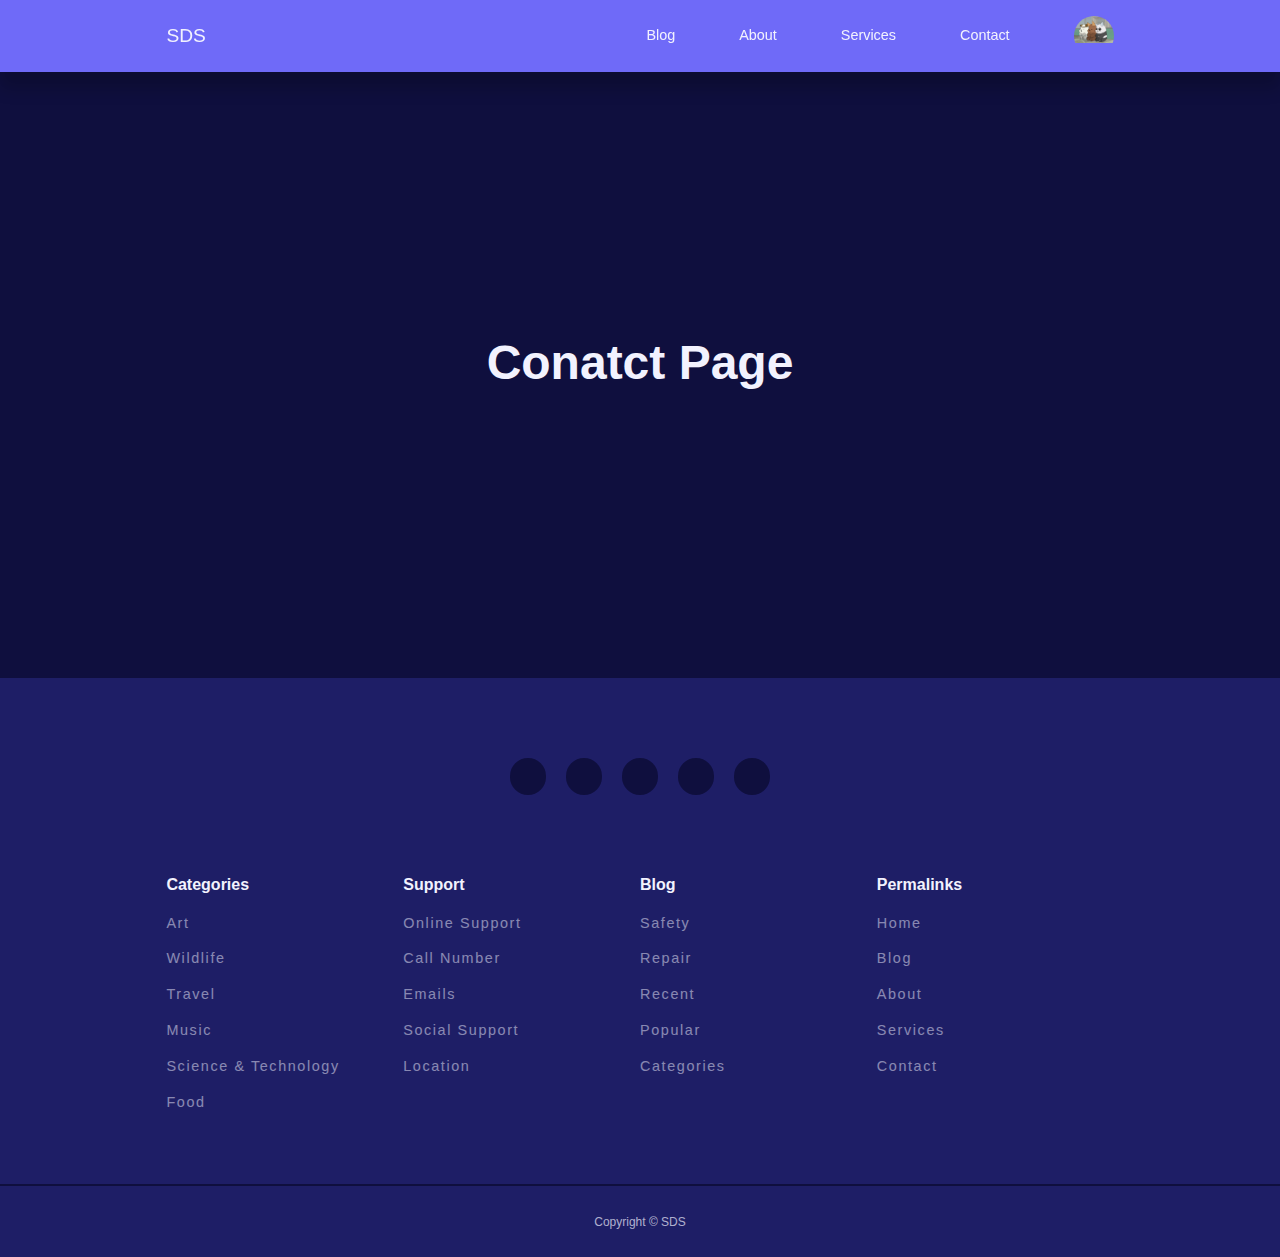
<file: contact.html>
<!DOCTYPE html>
<html lang="en">
<head>
    <meta charset="UTF-8">
    <meta name="viewport" content="width=device-width, initial-scale=1.0">
    <link rel="stylesheet" href="./styles.css">
    <!-- Icons -->
    <link rel="stylesheet" href="https://unicons.iconscout.com/release-pro/v4.0.0/css/line.css">
    <link rel="preconnect" href="https://fonts.googleapis.com">
    <link rel="preconnect" href="https://fonts.gstatic.com" crossorigin>
    <link href="https://fonts.googleapis.com/css2?family=Noto+Sans+Khmer:wght@500&display=swap" rel="stylesheet">
    <title>SDS Blog</title>
</head>
<body>
    <nav>
        <div class="container nav__container">
            <a href="index.html" class="nav__logo">SDS</a>
            <ul class="nav__items">
                <li><a href="blog.html">Blog</a></li>
                <li><a href="about.html">About</a></li>
                <li><a href="services.html">Services</a></li>
                <li><a href="contact.html">Contact</a></li>
                <li class="nav__profile">
                    <div class="avatar">
                        <!-- Needed to have images -->
                        <img src="./images/img.jpg" alt="">
                    </div>
                    <ul>
                        <li><a href="dashboard.html">Dashboard</a></li>
                        <li><a href="logout.html">Logout</a></li>
                    </ul>
                </li>
            </ul>
            <button id="open__nav-btn"><i class="uil uil-bars"></i></button>
            <button id="close__nav-btn"><i class="uil uil-multiply"></i></button>
        </div>
    </nav>
    <!-- End of Navigation -->

    <section class="empty__page">
        <h1>Conatct Page</h1>
    </section>

    <footer>
        <div class="footer__socials">
            <a href="https://www.youtube.com/watch?v=CcZl4cZbvDU" target="_blank"><i class="uil uil-youtube"></i></a>
            <a href="https://www.youtube.com/watch?v=CcZl4cZbvDU" target="_blank"><i class="uil uil-facebook-f"></i></a>
            <a href="https://www.youtube.com/watch?v=CcZl4cZbvDU" target="_blank"><i class="uil uil-twitter"></i></a>
            <a href="https://www.youtube.com/watch?v=CcZl4cZbvDU" target="_blank"><i class="uil uil-instagram-alt"></i></a>
            <a href="https://www.youtube.com/watch?v=CcZl4cZbvDU" target="_blank"><i class="uil uil-telegram"></i></a>
        </div>
        <div class="container footer__container">
            <article>
                <h4>Categories</h4>
                <ul>
                    <li><a href="">Art</a></li>
                    <li><a href="">Wildlife</a></li>
                    <li><a href="">Travel</a></li>
                    <li><a href="">Music</a></li>
                    <li><a href="">Science & Technology</a></li>
                    <li><a href="">Food</a></li>
                </ul>
            </article>
            <article>
                <h4>Support</h4>
                <ul>
                    <li><a href="">Online Support</a></li>
                    <li><a href="">Call Number</a></li>
                    <li><a href="">Emails</a></li>
                    <li><a href="">Social Support</a></li>
                    <li><a href="">Location</a></li>
                </ul>
            </article>
            <article>
                <h4>Blog</h4>
                <ul>
                    <li><a href="">Safety</a></li>
                    <li><a href="">Repair</a></li>
                    <li><a href="">Recent</a></li>
                    <li><a href="">Popular</a></li>
                    <li><a href="">Categories</a></li>
                </ul>
            </article>
            <article>
                <h4>Permalinks</h4>
                <ul>
                    <li><a href="">Home</a></li>
                    <li><a href="">Blog</a></li>
                    <li><a href="">About</a></li>
                    <li><a href="">Services</a></li>
                    <li><a href="">Contact</a></li>
                </ul>
            </article>
        </div>
        <div class="footer__copyright">
            <small>Copyright &copy; SDS</small>
        </div>
    </footer>

    <script src="./main.js"></script>
</body>
</html>
</file>
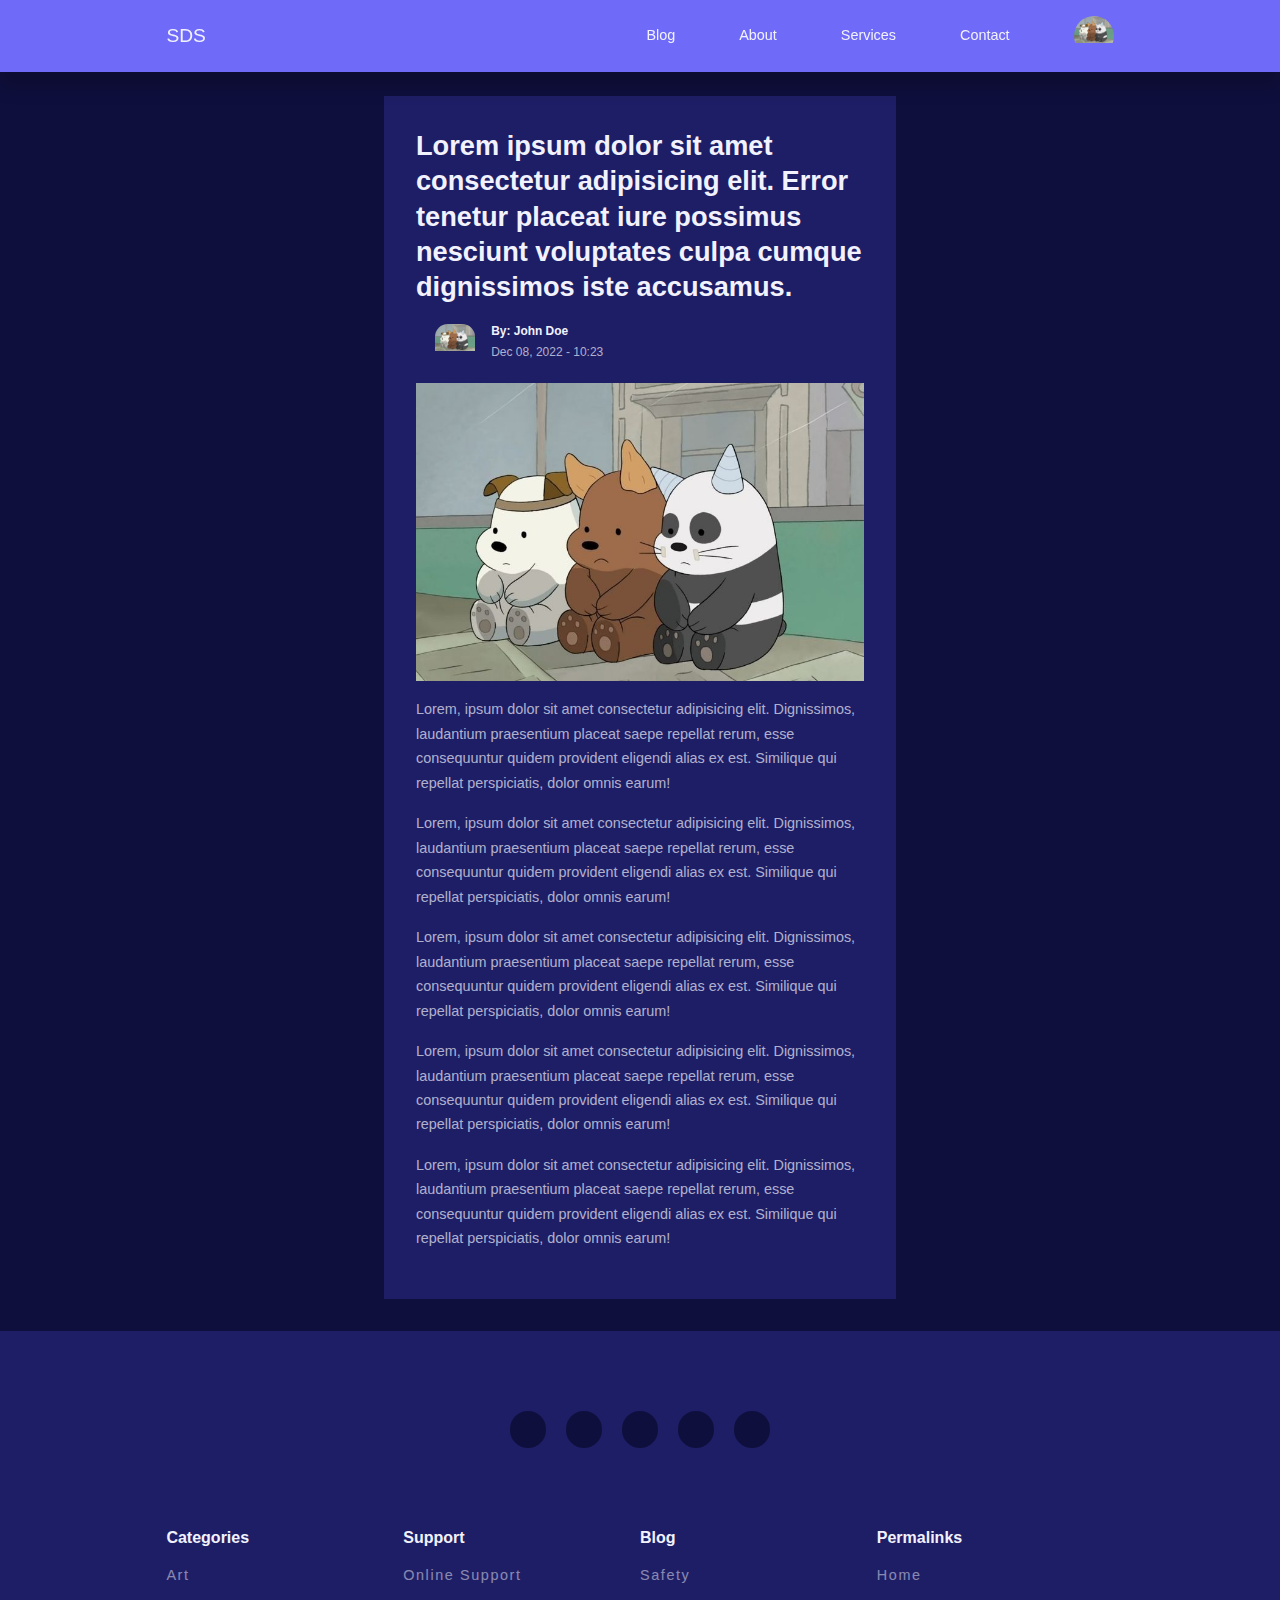
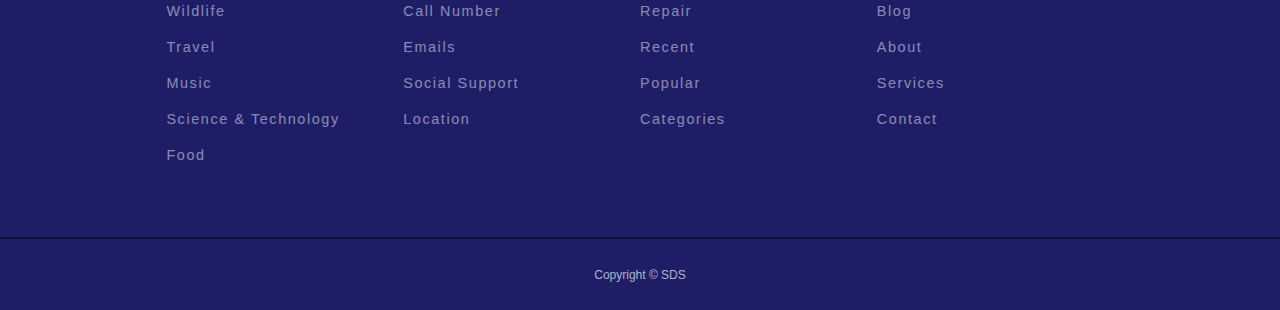
<file: post.html>
<!DOCTYPE html>
<html lang="en">
<head>
    <meta charset="UTF-8">
    <meta name="viewport" content="width=device-width, initial-scale=1.0">
    <link rel="stylesheet" href="./styles.css">
    <!-- Icons -->
    <link rel="stylesheet" href="https://unicons.iconscout.com/release-pro/v4.0.0/css/line.css">
    <link rel="preconnect" href="https://fonts.googleapis.com">
    <link rel="preconnect" href="https://fonts.gstatic.com" crossorigin>
    <link href="https://fonts.googleapis.com/css2?family=Noto+Sans+Khmer:wght@500&display=swap" rel="stylesheet">
    <title>SDS Blog</title>
</head>
<body>
    <nav>
        <div class="container nav__container">
            <a href="index.html" class="nav__logo">SDS</a>
            <ul class="nav__items">
                <li><a href="blog.html">Blog</a></li>
                <li><a href="about.html">About</a></li>
                <li><a href="services.html">Services</a></li>
                <li><a href="contact.html">Contact</a></li>
                <li class="nav__profile">
                    <div class="avatar">
                        <!-- Needed to have images -->
                        <img src="./images/img.jpg" alt="">
                    </div>
                    <ul>
                        <li><a href="dashboard.html">Dashboard</a></li>
                        <li><a href="logout.html">Logout</a></li>
                    </ul>
                </li>
            </ul>
            <button id="open__nav-btn"><i class="uil uil-bars"></i></button>
            <button id="close__nav-btn"><i class="uil uil-multiply"></i></button>
        </div>
    </nav>
    <!-- End of Navigation -->

    <section class="singlepost">
        <div class="container singlepost__container">
            <h2>Lorem ipsum dolor sit amet consectetur adipisicing elit. Error tenetur placeat iure possimus nesciunt voluptates culpa cumque dignissimos iste accusamus.</h2>
            <div class="post__author">
                <div class="post__author-avatar">
                    <img src="./images/img.jpg">
                </div>
                <div class="post__author-info">
                    <h5>By: John Doe</h5>
                    <small>Dec 08, 2022 - 10:23</small>
                </div>
            </div>
            <div class="singlepost__thumbnail">
                <img src="./images/img.jpg">
            </div>
            <p>
                Lorem, ipsum dolor sit amet consectetur adipisicing elit. Dignissimos, laudantium praesentium placeat saepe repellat rerum, esse consequuntur quidem provident eligendi alias ex est. Similique qui repellat perspiciatis, dolor omnis earum!
            </p>
            <p>
                Lorem, ipsum dolor sit amet consectetur adipisicing elit. Dignissimos, laudantium praesentium placeat saepe repellat rerum, esse consequuntur quidem provident eligendi alias ex est. Similique qui repellat perspiciatis, dolor omnis earum!
            </p>
            <p>
                Lorem, ipsum dolor sit amet consectetur adipisicing elit. Dignissimos, laudantium praesentium placeat saepe repellat rerum, esse consequuntur quidem provident eligendi alias ex est. Similique qui repellat perspiciatis, dolor omnis earum!
            </p>
            <p>
                Lorem, ipsum dolor sit amet consectetur adipisicing elit. Dignissimos, laudantium praesentium placeat saepe repellat rerum, esse consequuntur quidem provident eligendi alias ex est. Similique qui repellat perspiciatis, dolor omnis earum!
            </p>
            <p>
                Lorem, ipsum dolor sit amet consectetur adipisicing elit. Dignissimos, laudantium praesentium placeat saepe repellat rerum, esse consequuntur quidem provident eligendi alias ex est. Similique qui repellat perspiciatis, dolor omnis earum!
            </p>
        </div>
    </section>
    <!-- Ended of Single Post -->

    <footer>
        <div class="footer__socials">
            <a href="https://www.youtube.com/watch?v=CcZl4cZbvDU" target="_blank"><i class="uil uil-youtube"></i></a>
            <a href="https://www.youtube.com/watch?v=CcZl4cZbvDU" target="_blank"><i class="uil uil-facebook-f"></i></a>
            <a href="https://www.youtube.com/watch?v=CcZl4cZbvDU" target="_blank"><i class="uil uil-twitter"></i></a>
            <a href="https://www.youtube.com/watch?v=CcZl4cZbvDU" target="_blank"><i class="uil uil-instagram-alt"></i></a>
            <a href="https://www.youtube.com/watch?v=CcZl4cZbvDU" target="_blank"><i class="uil uil-telegram"></i></a>
        </div>
        <div class="container footer__container">
            <article>
                <h4>Categories</h4>
                <ul>
                    <li><a href="">Art</a></li>
                    <li><a href="">Wildlife</a></li>
                    <li><a href="">Travel</a></li>
                    <li><a href="">Music</a></li>
                    <li><a href="">Science & Technology</a></li>
                    <li><a href="">Food</a></li>
                </ul>
            </article>
            <article>
                <h4>Support</h4>
                <ul>
                    <li><a href="">Online Support</a></li>
                    <li><a href="">Call Number</a></li>
                    <li><a href="">Emails</a></li>
                    <li><a href="">Social Support</a></li>
                    <li><a href="">Location</a></li>
                </ul>
            </article>
            <article>
                <h4>Blog</h4>
                <ul>
                    <li><a href="">Safety</a></li>
                    <li><a href="">Repair</a></li>
                    <li><a href="">Recent</a></li>
                    <li><a href="">Popular</a></li>
                    <li><a href="">Categories</a></li>
                </ul>
            </article>
            <article>
                <h4>Permalinks</h4>
                <ul>
                    <li><a href="">Home</a></li>
                    <li><a href="">Blog</a></li>
                    <li><a href="">About</a></li>
                    <li><a href="">Services</a></li>
                    <li><a href="">Contact</a></li>
                </ul>
            </article>
        </div>
        <div class="footer__copyright">
            <small>Copyright &copy; SDS</small>
        </div>
    </footer>

    <script src="./main.js"></script>
</body>
</html>
</file>
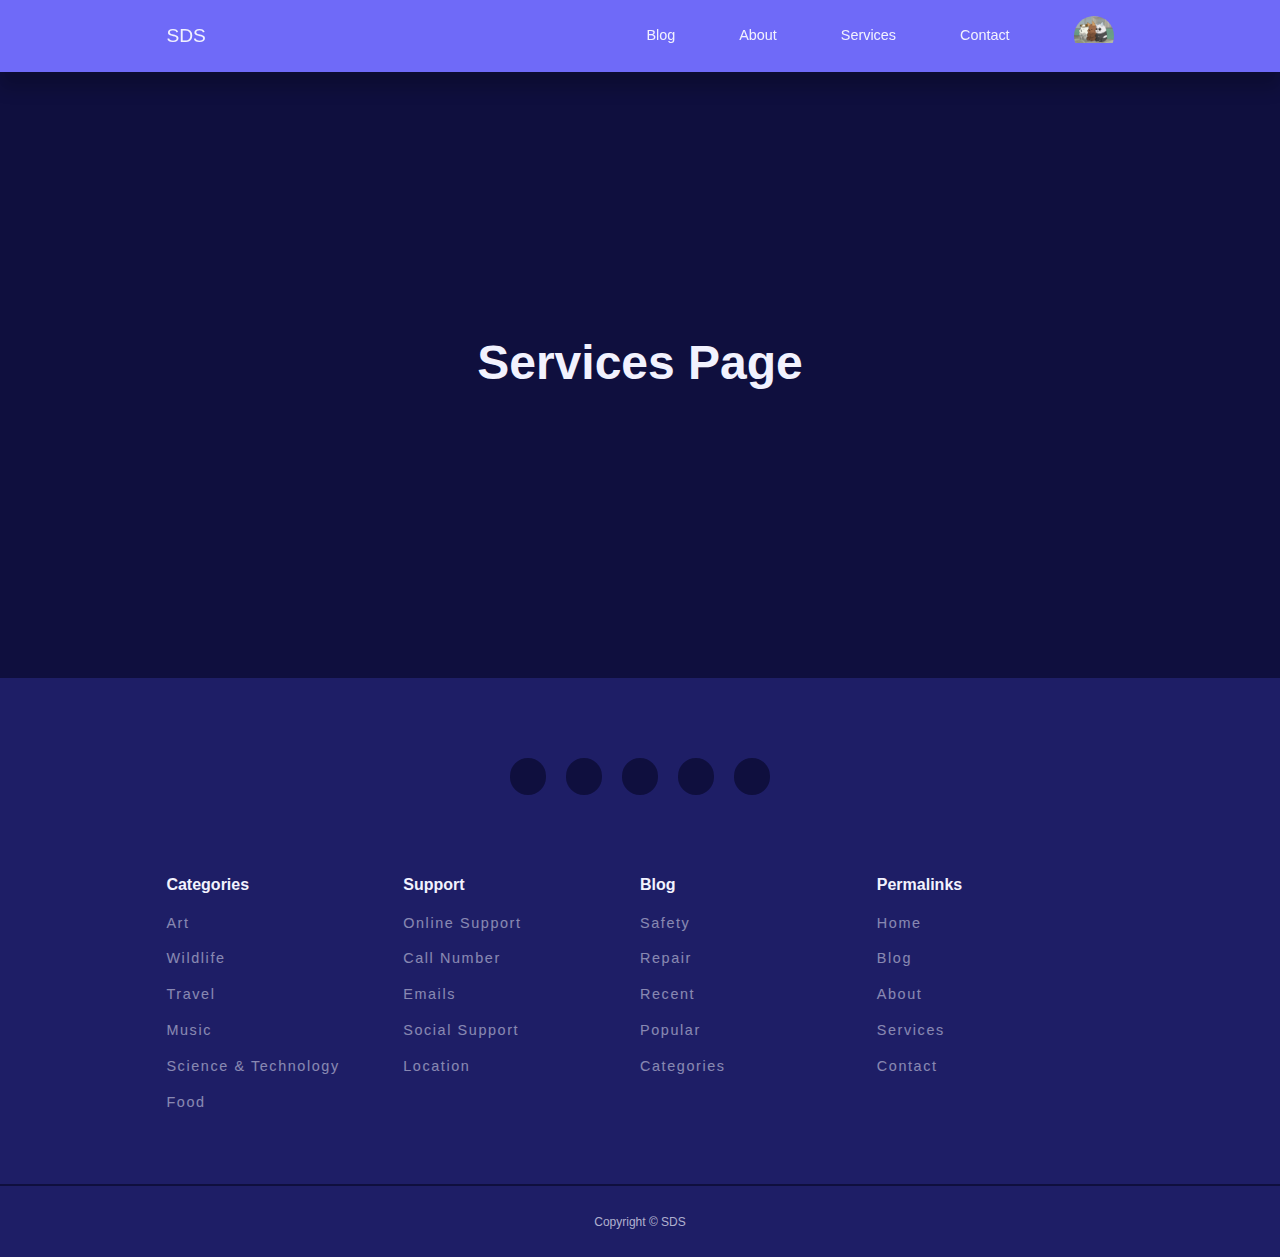
<file: services.html>
<!DOCTYPE html>
<html lang="en">
<head>
    <meta charset="UTF-8">
    <meta name="viewport" content="width=device-width, initial-scale=1.0">
    <link rel="stylesheet" href="./styles.css">
    <!-- Icons -->
    <link rel="stylesheet" href="https://unicons.iconscout.com/release-pro/v4.0.0/css/line.css">
    <link rel="preconnect" href="https://fonts.googleapis.com">
    <link rel="preconnect" href="https://fonts.gstatic.com" crossorigin>
    <link href="https://fonts.googleapis.com/css2?family=Noto+Sans+Khmer:wght@500&display=swap" rel="stylesheet">
    <title>SDS Blog</title>
</head>
<body>
    <nav>
        <div class="container nav__container">
            <a href="index.html" class="nav__logo">SDS</a>
            <ul class="nav__items">
                <li><a href="blog.html">Blog</a></li>
                <li><a href="about.html">About</a></li>
                <li><a href="services.html">Services</a></li>
                <li><a href="contact.html">Contact</a></li>
                <li class="nav__profile">
                    <div class="avatar">
                        <!-- Needed to have images -->
                        <img src="./images/img.jpg" alt="">
                    </div>
                    <ul>
                        <li><a href="dashboard.html">Dashboard</a></li>
                        <li><a href="logout.html">Logout</a></li>
                    </ul>
                </li>
            </ul>
            <button id="open__nav-btn"><i class="uil uil-bars"></i></button>
            <button id="close__nav-btn"><i class="uil uil-multiply"></i></button>
        </div>
    </nav>
    <!-- End of Navigation -->

    <section class="empty__page">
        <h1>Services Page</h1>
    </section>

    <footer>
        <div class="footer__socials">
            <a href="https://www.youtube.com/watch?v=CcZl4cZbvDU" target="_blank"><i class="uil uil-youtube"></i></a>
            <a href="https://www.youtube.com/watch?v=CcZl4cZbvDU" target="_blank"><i class="uil uil-facebook-f"></i></a>
            <a href="https://www.youtube.com/watch?v=CcZl4cZbvDU" target="_blank"><i class="uil uil-twitter"></i></a>
            <a href="https://www.youtube.com/watch?v=CcZl4cZbvDU" target="_blank"><i class="uil uil-instagram-alt"></i></a>
            <a href="https://www.youtube.com/watch?v=CcZl4cZbvDU" target="_blank"><i class="uil uil-telegram"></i></a>
        </div>
        <div class="container footer__container">
            <article>
                <h4>Categories</h4>
                <ul>
                    <li><a href="">Art</a></li>
                    <li><a href="">Wildlife</a></li>
                    <li><a href="">Travel</a></li>
                    <li><a href="">Music</a></li>
                    <li><a href="">Science & Technology</a></li>
                    <li><a href="">Food</a></li>
                </ul>
            </article>
            <article>
                <h4>Support</h4>
                <ul>
                    <li><a href="">Online Support</a></li>
                    <li><a href="">Call Number</a></li>
                    <li><a href="">Emails</a></li>
                    <li><a href="">Social Support</a></li>
                    <li><a href="">Location</a></li>
                </ul>
            </article>
            <article>
                <h4>Blog</h4>
                <ul>
                    <li><a href="">Safety</a></li>
                    <li><a href="">Repair</a></li>
                    <li><a href="">Recent</a></li>
                    <li><a href="">Popular</a></li>
                    <li><a href="">Categories</a></li>
                </ul>
            </article>
            <article>
                <h4>Permalinks</h4>
                <ul>
                    <li><a href="">Home</a></li>
                    <li><a href="">Blog</a></li>
                    <li><a href="">About</a></li>
                    <li><a href="">Services</a></li>
                    <li><a href="">Contact</a></li>
                </ul>
            </article>
        </div>
        <div class="footer__copyright">
            <small>Copyright &copy; SDS</small>
        </div>
    </footer>

    <script src="./main.js"></script>
</body>
</html>
</file>
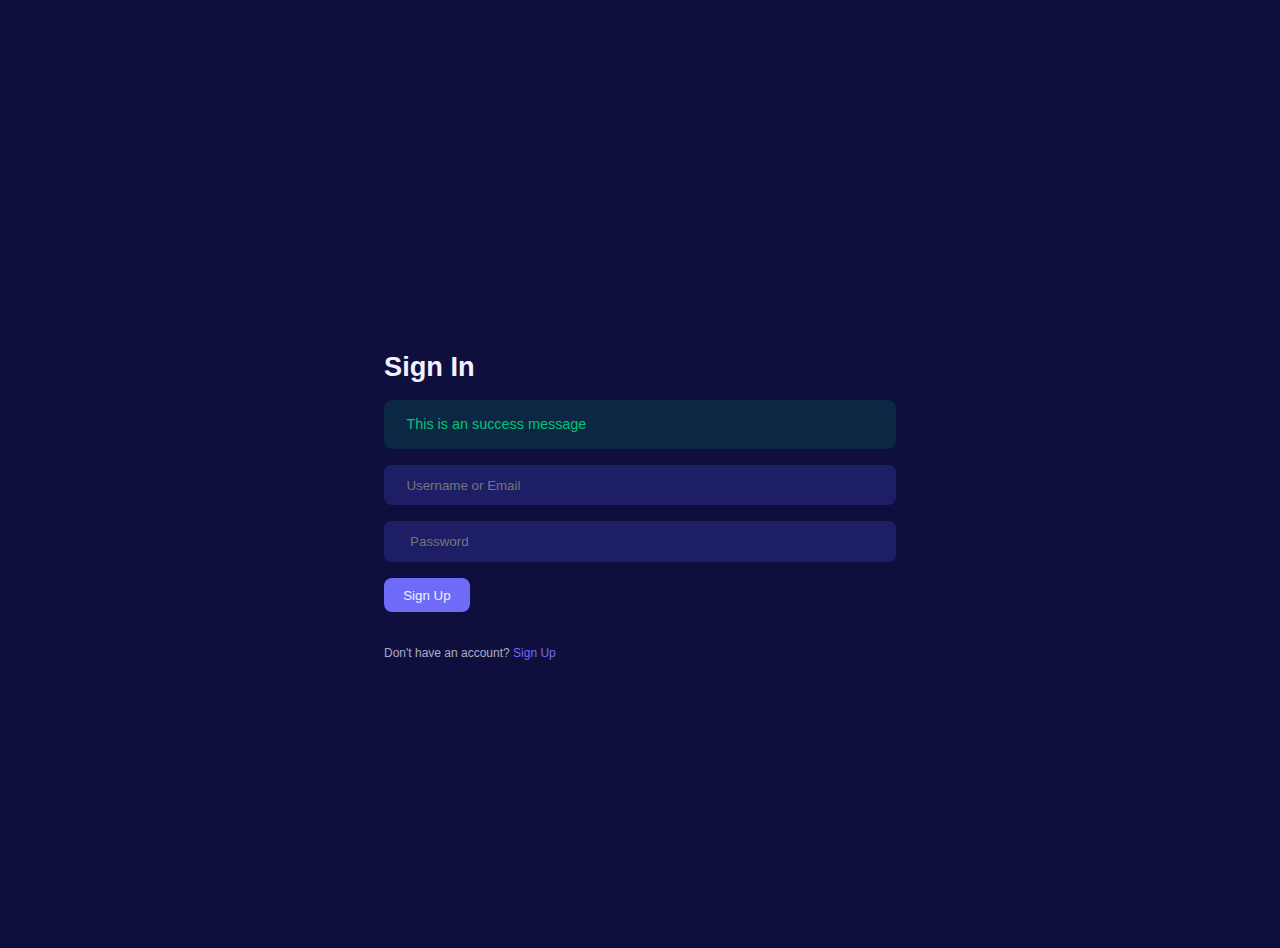
<file: signin.html>
<!DOCTYPE html>
<html lang="en">
<head>
    <meta charset="UTF-8">
    <meta name="viewport" content="width=device-width, initial-scale=1.0">
    <link rel="stylesheet" href="./styles.css">
    <!-- Icons -->
    <link rel="stylesheet" href="https://unicons.iconscout.com/release-pro/v4.0.0/css/line.css">
    <link rel="preconnect" href="https://fonts.googleapis.com">
    <link rel="preconnect" href="https://fonts.gstatic.com" crossorigin>
    <link href="https://fonts.googleapis.com/css2?family=Noto+Sans+Khmer:wght@500&display=swap" rel="stylesheet">
    <title>SDS Blog</title>
</head>
<body>

    <section class="form__section">
        <div class="container form__section-container">
            <h2>Sign In</h2>
            <div class="alert__message success">
                <p>This is an success message</p>
            </div>
            <form action="">
                <input type="text" placeholder="Username or Email">
                <input type="password" placeholder=" Password">
                <button type="submit" class="btn">Sign Up</button>
                <small>Don't have an account?<a href="signup.html">&nbsp;Sign Up</a></small>
            </form>
        </div>
    </section>

</body>
</file>
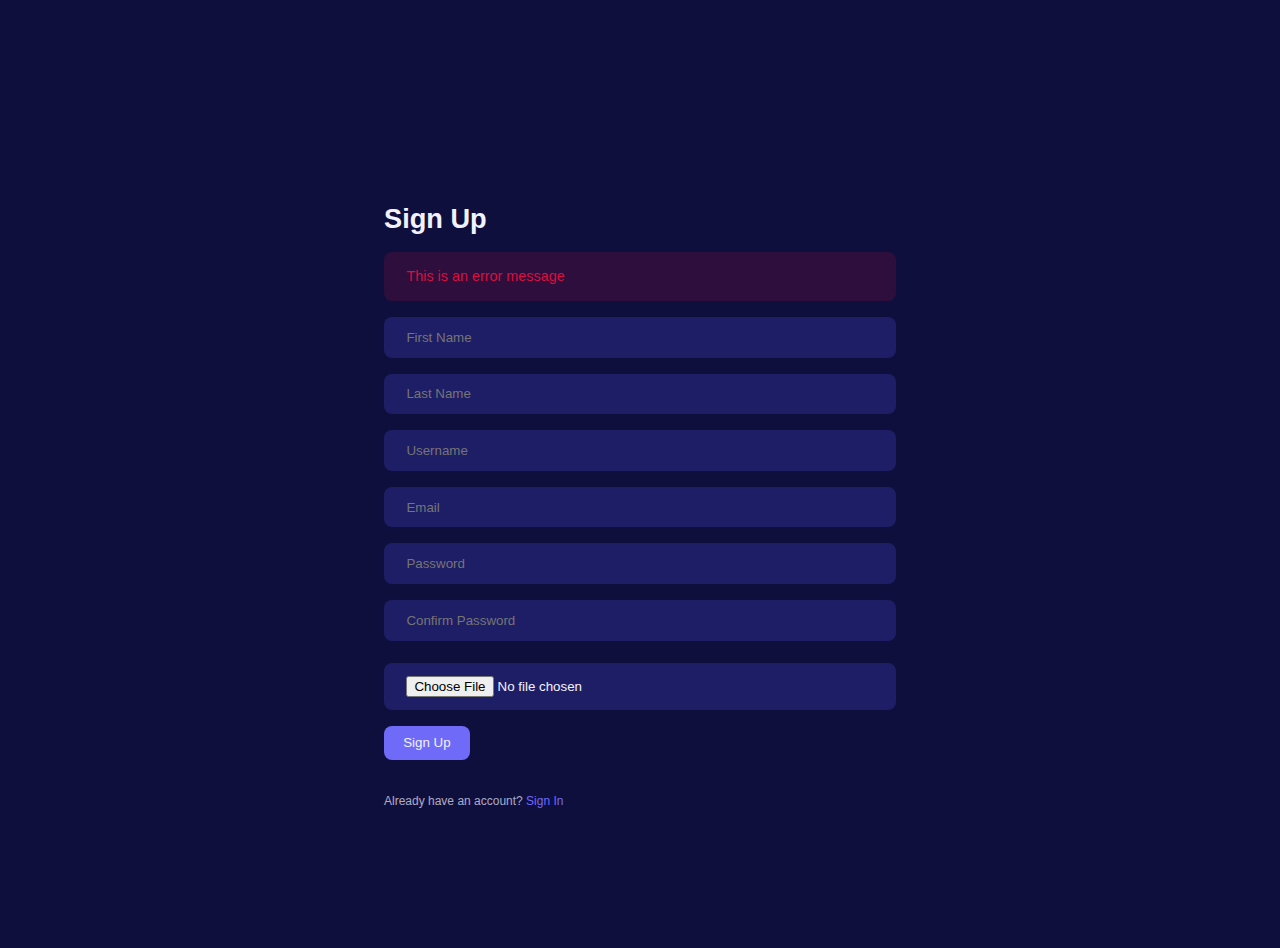
<file: signup.html>
<!DOCTYPE html>
<html lang="en">
<head>
    <meta charset="UTF-8">
    <meta name="viewport" content="width=device-width, initial-scale=1.0">
    <link rel="stylesheet" href="./styles.css">
    <!-- Icons -->
    <link rel="stylesheet" href="https://unicons.iconscout.com/release-pro/v4.0.0/css/line.css">
    <link rel="preconnect" href="https://fonts.googleapis.com">
    <link rel="preconnect" href="https://fonts.gstatic.com" crossorigin>
    <link href="https://fonts.googleapis.com/css2?family=Noto+Sans+Khmer:wght@500&display=swap" rel="stylesheet">
    <title>SDS Blog</title>
</head>
<body>

    <section class="form__section">
        <div class="container form__section-container">
            <h2>Sign Up</h2>
            <div class="alert__message error">
                <p>This is an error message</p>
            </div>
            <form action="">
                <input type="text" placeholder="First Name">
                <input type="text" placeholder="Last Name">
                <input type="text" placeholder="Username">
                <input type="email" placeholder="Email">
                <input type="password" placeholder="Password">
                <input type="password" placeholder="Confirm Password">
                <div class="form__control">
                    <label for="avatar"></label>
                    <input type="file" id="avatar">
                </div>
                <button type="submit" class="btn">Sign Up</button>
                <small>Already have an account?<a href="signin.html">&nbsp;Sign In</a></small>
            </form>
        </div>
    </section>

</body>
</file>
<file: styles.css>
:root{
    --color-primary: #6f6af8;
    --color-primary-light: hsl(242, 91%, 69%, 18%);
    --color-primary-variant: #5854c7;
    --color-red: #da0f3f;
    --color-red-light: hsl(346, 87%, 46%, 15%);
    --color-green: #00c476;
    --color-green-light: hsl(156, 100%, 35%, 15%);
    --color-gray-900: #1e1e66;
    --color-gray-700: #2d2b7c;
    --color-gray-300: rgba(242, 242, 254, 0.3);
    --color-gray-200: rgba(242, 242, 254, 0.7);
    --color-white: #f2f2fe;
    --color-bg: #0f0f3e; 

    --transition: all 300ms ease;

    --container-width-lg: 74%;
    --container-width-md: 88%;
    --form-width: 40%;

    --card-border-radius-1: 0.3rem;
    --card-border-radius-2: 0.5rem;
    --card-border-radius-3: 0.8rem;
    --card-border-radius-4: 2rem;
    --card-border-radius-5: 5rem;
}
/* General Classes */
*{
    margin: 0; padding: 0; outline: 0;list-style: none; text-decoration: none;
    box-sizing: border-box;
}
body{
    font-family: Arial, Helvetica, sans-serif;
    line-height: 1.6;
    color: var(--color-gray-200);
    overflow-x: hidden;
    background: var(--color-bg);
    font-size: 0.9rem;
}
.container{
    width: var(--container-width-lg);
    max-width: 1080px;
    margin: 0 auto;  /* Equal to margin-inline: auto; */
}
section{
    margin-top: 3rem;
    width: 100vw ;
}
h1,h2,h3,h4,h5{
    color: var(--color-white);
    line-height: 1.3;
}
h1{
    font-size: 3rem;
    margin: 1rem 0;
}
h2{
    font-size: 1.7rem;
    margin: 1rem 0;
}
h3{
    font-size: 1.1rem;
    margin: 0.8rem 0 0.5rem;
}
h4{
    font-size: 1rem;
}
a{
    color: var(--color-white);
    transition: var(--transition);
}
img{
    display: block;
    width: 100%;
    object-fit: cover;
}

/* Navigation Styling */
nav{
    background: var(--color-primary);
    width: 100vw;
    height: 4.5rem;
    position: fixed;
    top:0;
    z-index: 10;
    box-shadow: 0 1rem 1rem rgb(0, 0, 0, 0.2);
}
nav button{
    display: none;
}
.nav__container{
    height: 100%;
    display: flex;
    align-items: center;
    justify-content: space-between;
}
.avatar{
    width: 2.5rem;
    height: 2.5rem;
    border-radius: 50%;
    overflow: hidden;
    border:0.3rem soild var(--color-bg);
}
.nav__logo{
    font-weight: 500;
    font-size: 1.2rem;
}
.nav__items{
    display: flex;
    align-items: center;
    gap: 4rem;
}
.nav__profile{
    position: relative;
    cursor: pointer;
}
.nav__profile ul{
    position: absolute;
    top: 125%;
    right:0;
    display: flex;
    flex-direction: column;
    box-shadow: 0 3rem 3rem rbg(0, 0, 0, 0.4);
    background: var(--color-gray-900);
    visibility: hidden;
    opacity: 0;
    transition: var(--transition);
}

/* Show Nav When Hover on Profile */
.nav__profile:hover ul{
    visibility: visible;
    opacity: 1;
}
.nav__profile ul li a{
    padding: 1rem;
    background: var(--color-gray-900);
    display: block;
    width: 100%;
}
.nav__profile ul li:last-child a{
    background: var(--color-red);
    color: var(--color-bg);
}

/* Category Button */
.category__button{
    background: var(--color-primary-light);
    color: var(--color-primary);
    display: inline-block;
    padding: 0.5rem 1rem;
    border-radius: var(--card-border-radius-2);
    font-weight: 600;
    font-size: 0.8rem;
    text-align: center;
} 
.category__button:hover{
    color: var(--color-white);
}

/* General Post */
.post__thumbnail{
    border-radius: var(--card-border-radius-5) 0;
    border: 1rem solid var(--color-gray-900);
    overflow: hidden;
    margin-bottom: 1.6rem;
}
/* .post:hover .post__thumbnail img{
    filter: saturate(0);
    transition: filter 500ms ease;
} */
.post__author{
    display: flex;
    gap: 1rem;
    margin: 1.2rem;
}
.post__author-avatar{
    width: 2.5rem;
    height: 2.5rem;
    border-radius: var(--card-border-radius-3);
    overflow: hidden;
}

/* Featured */
.featured{
    margin-top:8rem;
}
.featured__container{
    display: grid;
    grid-template-columns: 1fr 1fr;
    gap: 4rem;
}
.featured .post__thumbnail{
    height: fit-content;
}

/* Posts */
.post__container{
    display: grid;
    grid-template-columns: repeat(3, 1fr);
    gap: 5rem;
    margin-bottom: 5rem;
}

/* Category Buttons */
.category__buttons{
    padding: 4rem 0;
    border-top: 2px solid var(--color-gray-900);
    border-bottom: 2px solid var(--color-gray-900);
}

.category__buttons-container{
    width: fit-content;
    display: grid;
    grid-template-columns: repeat(3,1fr);
    gap: 1rem;
}

/* Footer */
footer{
    background: var(--color-gray-900);
    padding: 5rem 0 0;
    box-shadow: inset 0 1.5rem 1.5rem rbga(0, 0, 0, 0.2);
}
.footer__socials{
    margin-inline: auto;
    width: fit-content;
    margin-bottom: 5rem;
    display: flex;
    justify-content: space-between;
    align-items: center;
    gap: 1.2rem;
}

.footer__socials a{
    background: var(--color-bg);
    border-radius: 50%;
    width: 2.3rem;
    height: 2.3rem;
    display: flex;
    align-items: center;
    justify-content: center;
    transition: var(--transition);
}
.footer__socials a:hover{
    background: var(--color-white);
    color: var(--color-bg);
}
.footer__container{
    display: grid;
    grid-template-columns: repeat(4, 1fr);
}
footer h4{
    color: var(--color-white);
    margin-bottom: 0.6rem;
}
footer ul li{
    padding: 0.4rem 0;
}
footer ul a{
    letter-spacing: 0.1rem;
    opacity: 0.5;
}
footer ul a:hover{
    opacity: 1;
}
.footer__copyright{
    text-align: center;
    padding: 1.5rem 0;
    border-top: 2px solid var(--color-bg);
    margin-top: 4rem;
}

/* Search Bar */
.search__bar{
    margin-top: 7rem;
}
.search__bar-container{
    position: relative;
    width: 30rem;
    background:var(--color-gray-900);
    display: flex;
    align-items: center;
    justify-content: space-between;
    overflow: hidden;
    padding: 0.6rem 1rem;
    border-radius: var(--card-border-radius-2);
    color: var(--color-gray-300);
}
.search__bar-container > div{
    width: 100%;
    display: flex;
    align-items: center;
}
.search__bar input{
    border: none;
    background: transparent;
    margin-left: 0.7rem;
    padding: 0.5rem 0;
    width:100%;
    color: var(--color-white);
}
.search__bar input::placeholder{
    color: var(--color-gray-300);
}

/* Button */
.btn{
    display: inline-block;
    width: fit-content;
    padding: 0.6rem 1.2rem;
    background: var(--color-primary);
    border-radius: var(--card-border-radius-2);
    cursor: pointer;
    transition: var(--transition);
    color:var(--color-white);
    border: none;
}
/* Single Post */
.singlepost{
    margin: 6rem 0 2rem;
}
.singlepost__container{
    width: var(--form-width);
    background: var(--color-gray-900);
    padding: 1rem 2rem 3rem ;
}
.singlepost__thumbnail{
    margin-top: 1.5rem 0 1rem;
}
.singlepost__container p{
    margin-top: 1rem;
    line-height: 1.7;
}
.category__title{
    height: 15rem;
    margin-top: 4.5rem;
    background: var(--color-gray-900);
    display: grid;
    place-items: center;
}
/* Empty Page */
.empty__page{
    height: 70vh;
    display: grid;
    place-content: center;
}
/* General Form */
.form__section{
    display: grid;
    place-items: center;
    height: 100vh;
}
.form__section-container{
    width: var(--form-width);
}
.alert__message{
    background: red;
    padding: 0.8rem 1.4rem;
    margin-bottom: 1rem;
    border-radius: var(--card-border-radius-2);
}
.alert__message.error{
    background: var(--color-red-light);
    color: var(--color-red);
}
.alert__message.success{
    background: var(--color-green-light);
    color: var(--color-green);
}
form{
    display: flex;
    flex-direction: column;
    gap: 1rem;
}
.form__control{
    display: flex;
    flex-direction: column;
    gap: 0.4rem;
}
input,textarea,select{
    padding: 0.8rem 1.4rem;
    background: var(--color-gray-900);
    border-radius: var(--card-border-radius-2);
    resize: none;
    color: var(--color-white);
    border: none;
}
.form__section small{
    margin-top: 1rem;
    display: block;
}
.form__section small a{
    color: var(--color-primary);
}

/* Responsive (Medium Devices) */
@media screen and (max-width: 1024px){
    .container{
        width: var(--container-width-md);
    }
    h2{
        font-size: 1.6rem;
    }
    h3{
        font-size: 1.2rem;
    }
    h4{
        font-size: 0.8rem;
    }

    /* Navigation */
    nav button{
        display: inline-block;
        font-size: 1.5rem;
        background: transparent;
        color: var(--color-white);
        cursor: pointer;
        border: none;
    }
    nav button#close__nav-btn{
        display: none;
    }
    .nav__container{
        position: relative;
    }
    .nav__items{
        position: absolute;
        flex-direction: column;
        top: 100%;
        right:0;
        width: 12rem;
        align-items: flex-start;
        justify-content: center;
        gap: 0;
        display: none;
    }
    .nav__items li{
        width: 100%;
        height: 4.5rem;
        display: flex;
        align-items: center;
        box-shadow: -2rem 3rem 7rem rbga(0, 0, 0, 0.7);
        border-top: 1px solid var(--color-bg);
        animation: animationDropdown 1s 0s ease forwards;
        opacity: 0;
        transform-origin: top;
    }
    .nav__items li:nth-child(2){
        animation-delay: 100ms;
    }
    .nav__items li:nth-child(3){
        animation-delay: 200ms;
    }
    .nav__items li:nth-child(4){
        animation-delay: 300ms;
    }
    .nav__items li:nth-child(5){
        animation-delay: 400ms;
    }
    /* Navigation Dropdown Animation */
    @keyframes animationDropdown {
        0%{
            transform: rotateX(90deg);
        }
        100%{
            transform: rotateX(0deg);
            opacity: 1;
        }
    }

    .nav__items li a{
        border-radius: 0;
        width: 100%;
        height: 100%;
        background: var(--color-gray-900);
        padding: 0 2rem;
        display: flex;
        align-items: center;
        transition: var(--transition);
    }
    .nav__items li a:hover{
        color: red;
    }
    .nav__profile{
        background: var(--color-gray-900);
    }
    .nav__profile ul{
        top: 100%;
        width: 100%;
    }
    .nav__profile .avatar{
        margin-left: 2rem;
        border: 0;
    }
    .featured__container{
        gap: 3rem;
    }
    .post__container,.footer__container{
        grid-template-columns: 1fr 1fr;
        gap: 3rem;
    }
    .search__bar-container{
        width: 60%;
    }

    /* General Form */
    .form__section-container{
        padding: 3rem;
    }
}

/* Responsive (Small Devices) */
@media screen and (max_width:600px){
    section{
        margin-top: 2rem;
    }
    h1{
        font-size: 2rem;
    }
    .featured{
        margin-top: 6rem;
    }
    .featured__container{
        grid-template-columns: 1fr;
        gap: 0;
    }
    .post__container{
        grid-template-columns: 1fr;
    }
    .category__buttons-container{
        grid-template-columns: 1fr 1fr;
    }
    .footer__container{
        grid-template-columns: 1fr;
        text-align: center;
        align-items: center;
        gap: 2rem;
    }
    /* Blog */
    .search__bar-container{
        width: var(--container-width-md);
    }
    
    /* Single Post */
    .singlepost__container{
        background-color: transparent;
        padding: 0;
    }

    /* General Form */
    .form__section-container{
        padding:0;
    }
}
</file>
